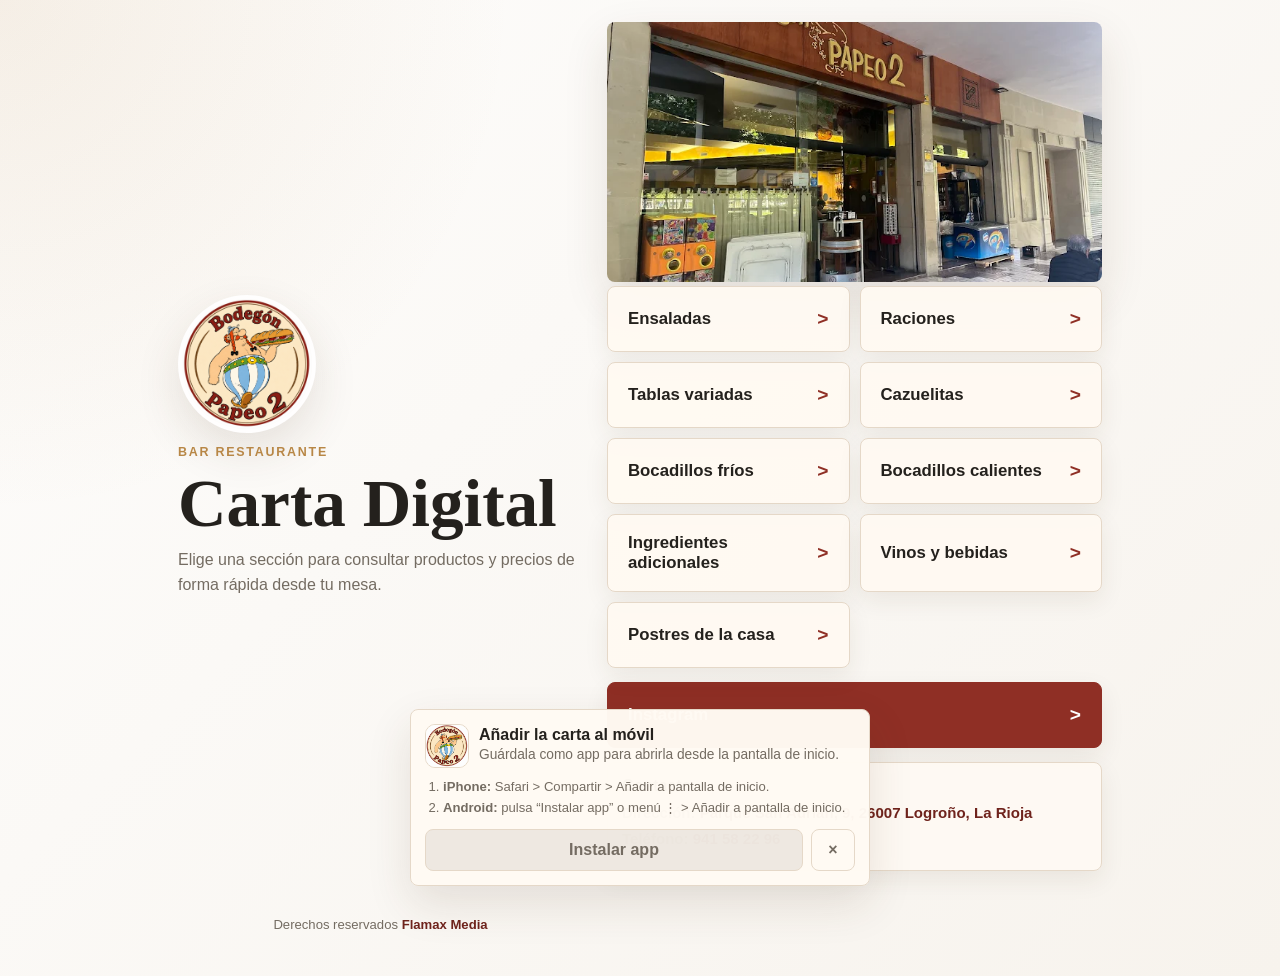
<file: index.html>
<!doctype html>
<html lang="es">
<head>
  <meta charset="utf-8">
  <meta name="viewport" content="width=device-width, initial-scale=1">
  <meta name="theme-color" content="#8f2f25">
  <meta name="apple-mobile-web-app-capable" content="yes">
  <meta name="apple-mobile-web-app-title" content="Papeo">
  <title>Carta Digital</title>
  <link rel="manifest" href="manifest.webmanifest">
  <link rel="apple-touch-icon" href="img/icon-192.png">
  <link rel="stylesheet" href="css/style.css">
</head>
<body>
  <main class="site-shell cover">
    <section class="brand" aria-labelledby="title">
      <img class="brand-logo" src="img/logo.png" alt="Logo del bar">
      <p class="eyebrow">Bar Restaurante</p>
      <h1 id="title">Carta Digital</h1>
      <p class="intro">Elige una sección para consultar productos y precios de forma rápida desde tu mesa.</p>
    </section>

    <section aria-label="Secciones de la carta">
      <img class="home-photo" src="img/local/local-01-bar.webp" alt="Interior del local">
      <nav class="section-grid" aria-label="Menú principal">
        <a class="section-link" href="ensaladas.html">Ensaladas</a>
        <a class="section-link" href="raciones.html">Raciones</a>
        <a class="section-link" href="tablas-variadas.html">Tablas variadas</a>
        <a class="section-link" href="cazuelitas.html">Cazuelitas</a>
        <a class="section-link" href="bocadillos-frios.html">Bocadillos fríos</a>
        <a class="section-link" href="bocadillos-calientes.html">Bocadillos calientes</a>
        <a class="section-link" href="ingredientes-adicionales.html">Ingredientes adicionales</a>
        <a class="section-link" href="vinos-bebidas.html">Vinos y bebidas</a>
        <a class="section-link" href="postres.html">Postres de la casa</a>
      </nav>
      <section class="social-section" aria-label="Redes sociales">
        <a class="section-link social-link" href="https://www.instagram.com/bodegonpapeo2/" target="_blank" rel="noopener">Instagram</a>
      </section>
      <section class="contact-panel" aria-labelledby="contact-title">
        <h2 id="contact-title">Contacto</h2>
        <p><strong>Dirección:</strong> <a href="https://www.google.com/maps/search/?api=1&query=Parque%20San%20Adri%C3%A1n%209%2026007%20Logro%C3%B1o%20La%20Rioja" target="_blank" rel="noopener">Parque San Adrián, 9, 26007 Logroño, La Rioja</a></p>
        <p><strong>Teléfono:</strong> <a href="tel:+34941582296">941 58 22 96</a></p>
      </section>
    </section>
    <footer class="site-footer">
      Derechos reservados <a href="https://flamaxmedia.es/" target="_blank" rel="noopener">Flamax Media</a>
    </footer>
  </main>
  <script src="js/main.js"></script>
</body>
</html>
</file>
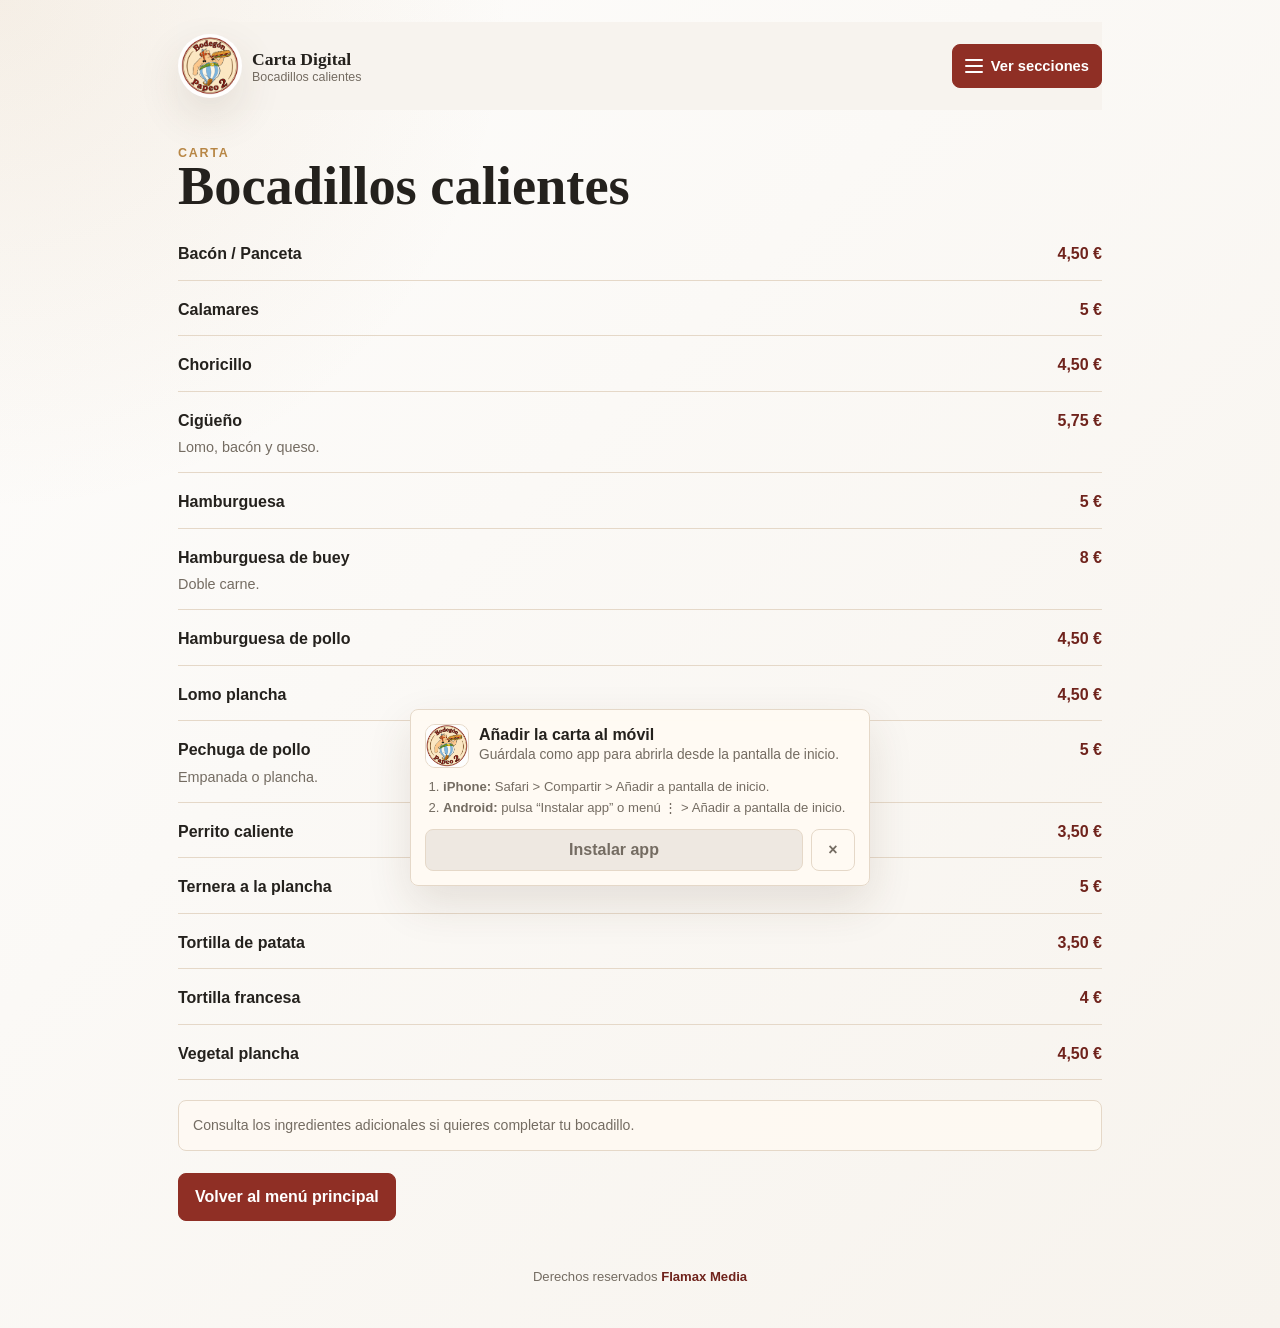
<file: bocadillos-calientes.html>
<!doctype html>
<html lang="es">
<head><meta charset="utf-8"><meta name="viewport" content="width=device-width, initial-scale=1"><meta name="theme-color" content="#8f2f25"><meta name="apple-mobile-web-app-capable" content="yes"><meta name="apple-mobile-web-app-title" content="Papeo"><title>Bocadillos calientes | Carta Digital</title><link rel="manifest" href="manifest.webmanifest"><link rel="apple-touch-icon" href="img/icon-192.png"><link rel="stylesheet" href="css/style.css"></head>
<body>
  <div class="site-shell">
    <header class="page-header"><a class="header-brand" href="index.html"><img class="brand-logo small" src="img/logo.png" alt="Logo del bar"><span class="header-title"><strong>Carta Digital</strong><span>Bocadillos calientes</span></span></a><button class="sections-toggle" type="button" data-sections-toggle aria-expanded="false" aria-controls="sections-nav"><span class="hamburger" aria-hidden="true"><span></span><span></span><span></span></span>Ver secciones</button></header>
    <nav class="section-nav" id="sections-nav" data-sections-nav aria-label="Cambiar sección"><a href="ensaladas.html">Ensaladas</a><a href="raciones.html">Raciones</a><a href="tablas-variadas.html">Tablas variadas</a><a href="cazuelitas.html">Cazuelitas</a><a href="bocadillos-frios.html">Bocadillos fríos</a><a aria-current="page" href="bocadillos-calientes.html">Bocadillos calientes</a><a href="ingredientes-adicionales.html">Ingredientes adicionales</a><a href="vinos-bebidas.html">Vinos y bebidas</a><a href="postres.html">Postres de la casa</a></nav>
    <main class="menu-section">
      <section class="section-heading"><p class="eyebrow">Carta</p><h1>Bocadillos calientes</h1></section>
      <ul class="menu-list">
        <li class="menu-item"><span class="item-name">Bacón / Panceta</span><span class="item-price">4,50 €</span></li>
        <li class="menu-item"><span class="item-name">Calamares</span><span class="item-price">5 €</span></li>
        <li class="menu-item"><span class="item-name">Choricillo</span><span class="item-price">4,50 €</span></li>
        <li class="menu-item"><span class="item-name">Cigüeño</span><span class="item-price">5,75 €</span><p class="item-desc">Lomo, bacón y queso.</p></li>
        <li class="menu-item"><span class="item-name">Hamburguesa</span><span class="item-price">5 €</span></li>
        <li class="menu-item"><span class="item-name">Hamburguesa de buey</span><span class="item-price">8 €</span><p class="item-desc">Doble carne.</p></li>
        <li class="menu-item"><span class="item-name">Hamburguesa de pollo</span><span class="item-price">4,50 €</span></li>
        <li class="menu-item"><span class="item-name">Lomo plancha</span><span class="item-price">4,50 €</span></li>
        <li class="menu-item"><span class="item-name">Pechuga de pollo</span><span class="item-price">5 €</span><p class="item-desc">Empanada o plancha.</p></li>
        <li class="menu-item"><span class="item-name">Perrito caliente</span><span class="item-price">3,50 €</span></li>
        <li class="menu-item"><span class="item-name">Ternera a la plancha</span><span class="item-price">5 €</span></li>
        <li class="menu-item"><span class="item-name">Tortilla de patata</span><span class="item-price">3,50 €</span></li>
        <li class="menu-item"><span class="item-name">Tortilla francesa</span><span class="item-price">4 €</span></li>
        <li class="menu-item"><span class="item-name">Vegetal plancha</span><span class="item-price">4,50 €</span></li>
      </ul>
      <p class="note">Consulta los ingredientes adicionales si quieres completar tu bocadillo.</p>
      <a class="back-link" href="index.html">Volver al menú principal</a>
    </main>
    <footer class="site-footer">
      Derechos reservados <a href="https://flamaxmedia.es/" target="_blank" rel="noopener">Flamax Media</a>
    </footer>
  </div>
  <script src="js/main.js"></script>
</body>
</html>
</file>
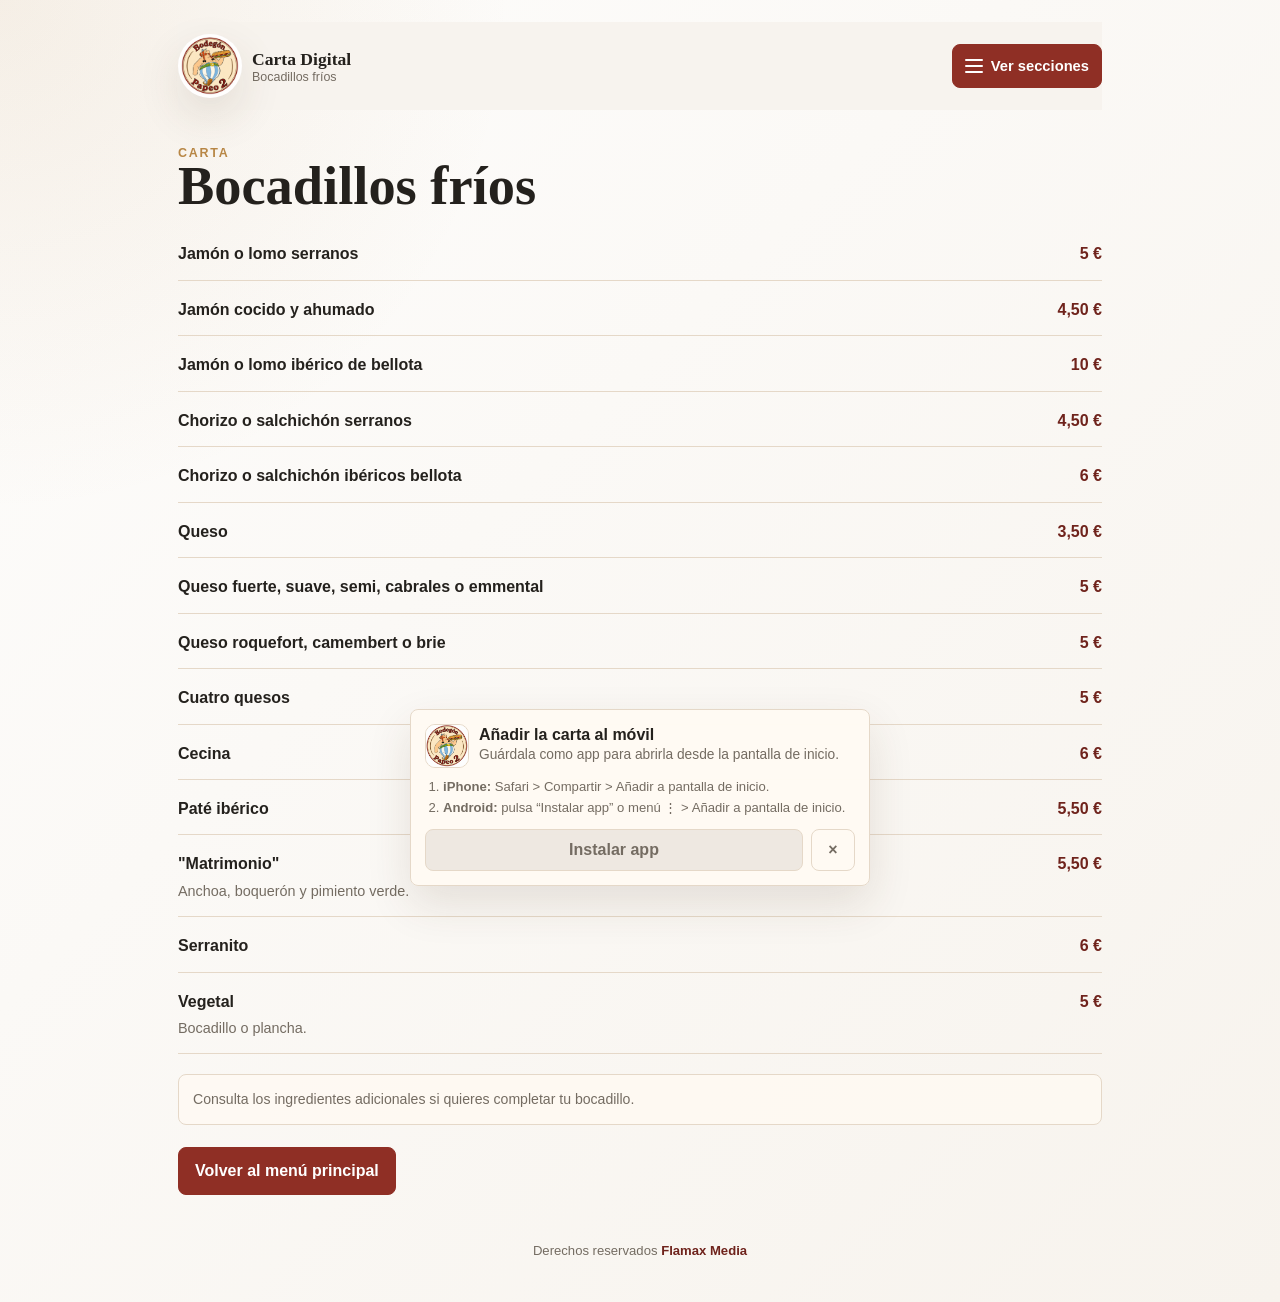
<file: bocadillos-frios.html>
<!doctype html>
<html lang="es">
<head><meta charset="utf-8"><meta name="viewport" content="width=device-width, initial-scale=1"><meta name="theme-color" content="#8f2f25"><meta name="apple-mobile-web-app-capable" content="yes"><meta name="apple-mobile-web-app-title" content="Papeo"><title>Bocadillos fríos | Carta Digital</title><link rel="manifest" href="manifest.webmanifest"><link rel="apple-touch-icon" href="img/icon-192.png"><link rel="stylesheet" href="css/style.css"></head>
<body>
  <div class="site-shell">
    <header class="page-header"><a class="header-brand" href="index.html"><img class="brand-logo small" src="img/logo.png" alt="Logo del bar"><span class="header-title"><strong>Carta Digital</strong><span>Bocadillos fríos</span></span></a><button class="sections-toggle" type="button" data-sections-toggle aria-expanded="false" aria-controls="sections-nav"><span class="hamburger" aria-hidden="true"><span></span><span></span><span></span></span>Ver secciones</button></header>
    <nav class="section-nav" id="sections-nav" data-sections-nav aria-label="Cambiar sección"><a href="ensaladas.html">Ensaladas</a><a href="raciones.html">Raciones</a><a href="tablas-variadas.html">Tablas variadas</a><a href="cazuelitas.html">Cazuelitas</a><a aria-current="page" href="bocadillos-frios.html">Bocadillos fríos</a><a href="bocadillos-calientes.html">Bocadillos calientes</a><a href="ingredientes-adicionales.html">Ingredientes adicionales</a><a href="vinos-bebidas.html">Vinos y bebidas</a><a href="postres.html">Postres de la casa</a></nav>
    <main class="menu-section">
      <section class="section-heading"><p class="eyebrow">Carta</p><h1>Bocadillos fríos</h1></section>
      <ul class="menu-list">
        <li class="menu-item"><span class="item-name">Jamón o lomo serranos</span><span class="item-price">5 €</span></li>
        <li class="menu-item"><span class="item-name">Jamón cocido y ahumado</span><span class="item-price">4,50 €</span></li>
        <li class="menu-item"><span class="item-name">Jamón o lomo ibérico de bellota</span><span class="item-price">10 €</span></li>
        <li class="menu-item"><span class="item-name">Chorizo o salchichón serranos</span><span class="item-price">4,50 €</span></li>
        <li class="menu-item"><span class="item-name">Chorizo o salchichón ibéricos bellota</span><span class="item-price">6 €</span></li>
        <li class="menu-item"><span class="item-name">Queso</span><span class="item-price">3,50 €</span></li>
        <li class="menu-item"><span class="item-name">Queso fuerte, suave, semi, cabrales o emmental</span><span class="item-price">5 €</span></li>
        <li class="menu-item"><span class="item-name">Queso roquefort, camembert o brie</span><span class="item-price">5 €</span></li>
        <li class="menu-item"><span class="item-name">Cuatro quesos</span><span class="item-price">5 €</span></li>
        <li class="menu-item"><span class="item-name">Cecina</span><span class="item-price">6 €</span></li>
        <li class="menu-item"><span class="item-name">Paté ibérico</span><span class="item-price">5,50 €</span></li>
        <li class="menu-item"><span class="item-name">"Matrimonio"</span><span class="item-price">5,50 €</span><p class="item-desc">Anchoa, boquerón y pimiento verde.</p></li>
        <li class="menu-item"><span class="item-name">Serranito</span><span class="item-price">6 €</span></li>
        <li class="menu-item"><span class="item-name">Vegetal</span><span class="item-price">5 €</span><p class="item-desc">Bocadillo o plancha.</p></li>
      </ul>
      <p class="note">Consulta los ingredientes adicionales si quieres completar tu bocadillo.</p>
      <a class="back-link" href="index.html">Volver al menú principal</a>
    </main>
    <footer class="site-footer">
      Derechos reservados <a href="https://flamaxmedia.es/" target="_blank" rel="noopener">Flamax Media</a>
    </footer>
  </div>
  <script src="js/main.js"></script>
</body>
</html>
</file>
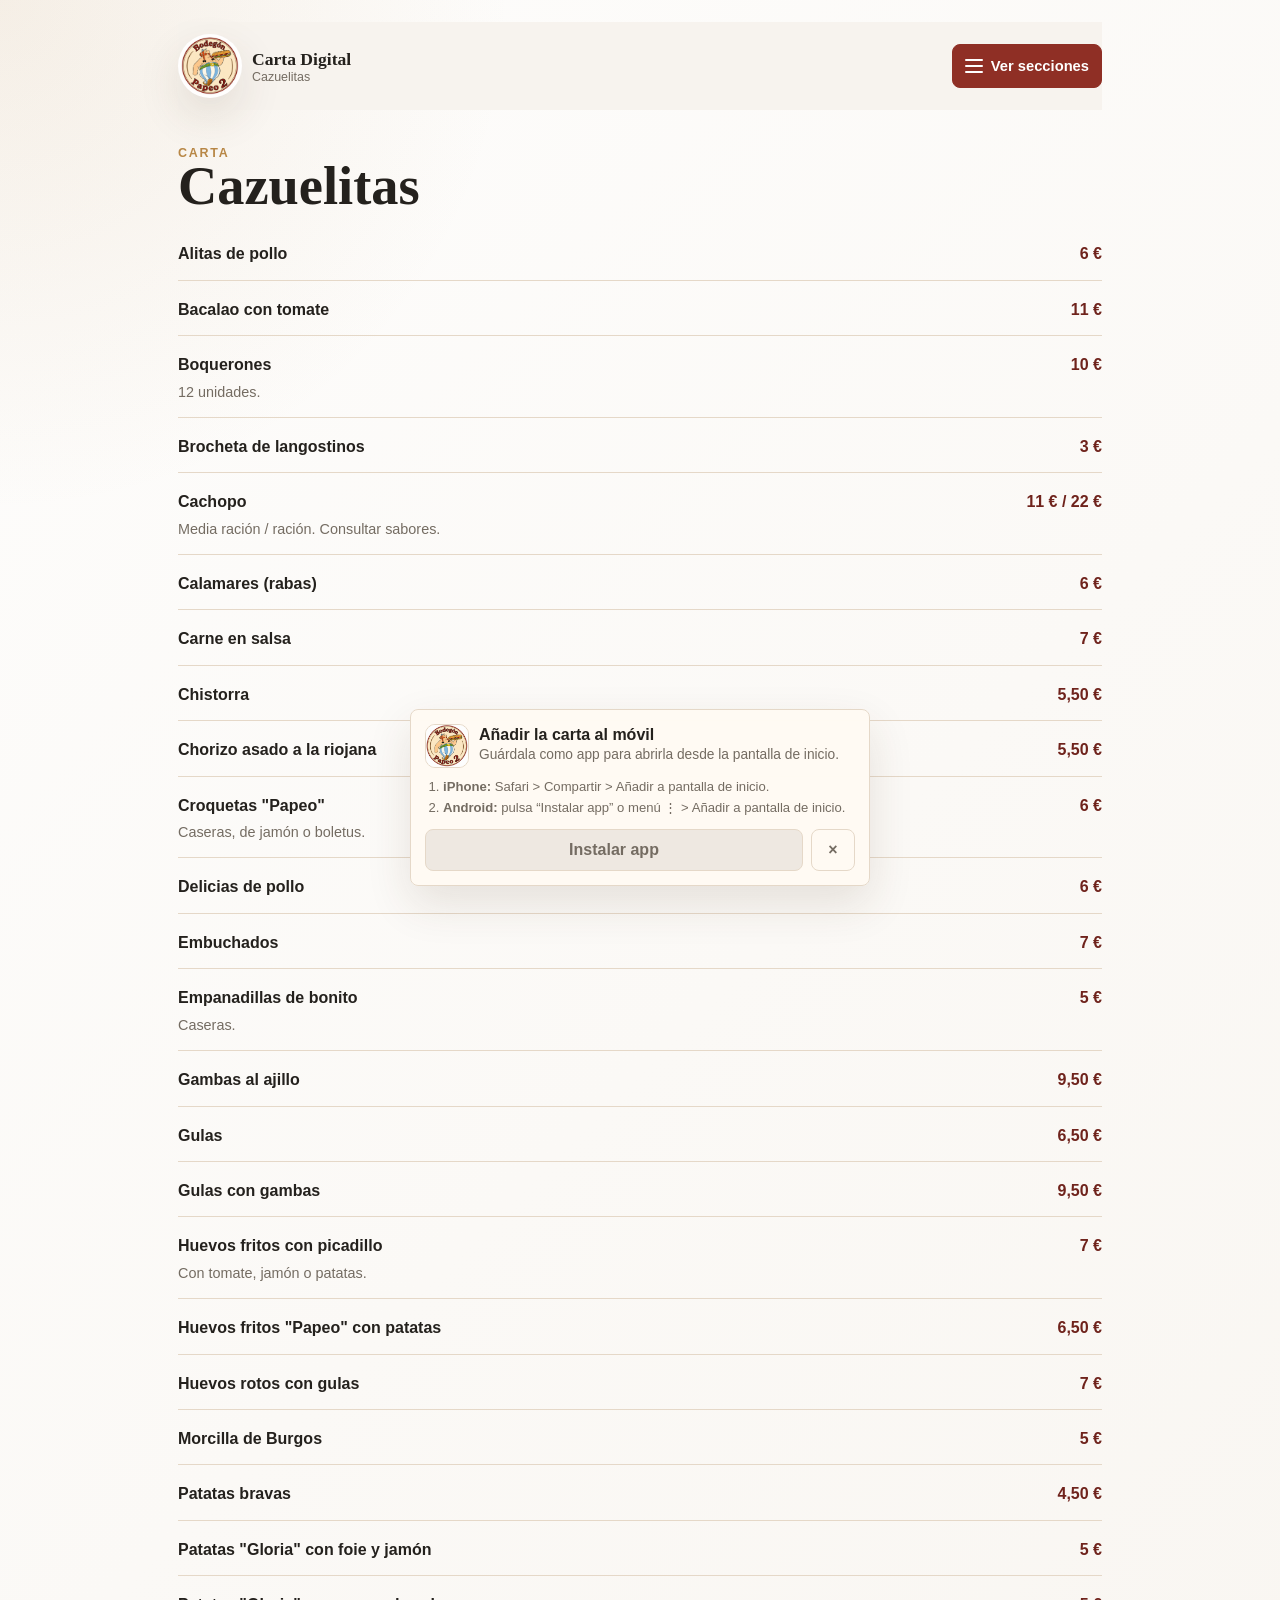
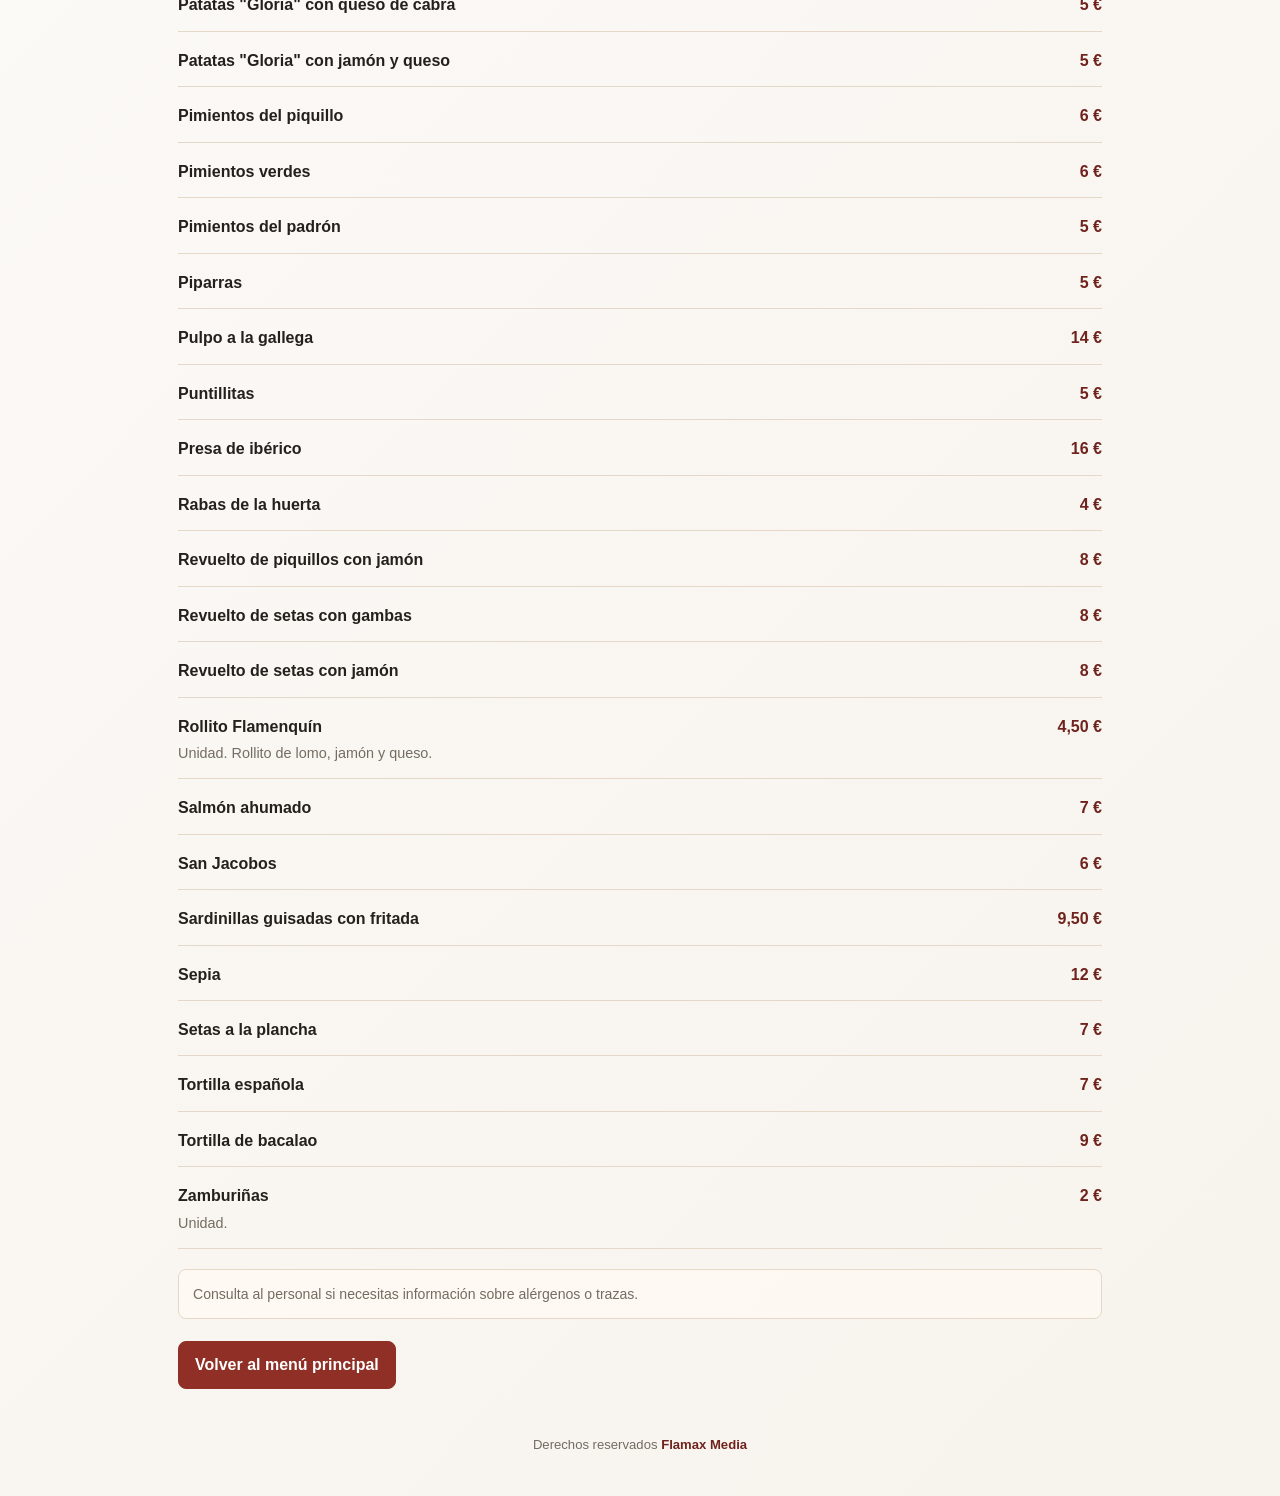
<file: cazuelitas.html>
<!doctype html>
<html lang="es">
<head>
  <meta charset="utf-8">
  <meta name="viewport" content="width=device-width, initial-scale=1">
  <meta name="theme-color" content="#8f2f25">
  <meta name="apple-mobile-web-app-capable" content="yes">
  <meta name="apple-mobile-web-app-title" content="Papeo">
  <title>Cazuelitas | Carta Digital</title>
  <link rel="manifest" href="manifest.webmanifest">
  <link rel="apple-touch-icon" href="img/icon-192.png">
  <link rel="stylesheet" href="css/style.css">
</head>
<body>
  <div class="site-shell">
    <header class="page-header">
      <a class="header-brand" href="index.html"><img class="brand-logo small" src="img/logo.png" alt="Logo del bar"><span class="header-title"><strong>Carta Digital</strong><span>Cazuelitas</span></span></a>
      <button class="sections-toggle" type="button" data-sections-toggle aria-expanded="false" aria-controls="sections-nav"><span class="hamburger" aria-hidden="true"><span></span><span></span><span></span></span>Ver secciones</button>
    </header>
    <nav class="section-nav" id="sections-nav" data-sections-nav aria-label="Cambiar sección">
      <a href="ensaladas.html">Ensaladas</a><a href="raciones.html">Raciones</a><a href="tablas-variadas.html">Tablas variadas</a><a aria-current="page" href="cazuelitas.html">Cazuelitas</a><a href="bocadillos-frios.html">Bocadillos fríos</a><a href="bocadillos-calientes.html">Bocadillos calientes</a><a href="ingredientes-adicionales.html">Ingredientes adicionales</a><a href="vinos-bebidas.html">Vinos y bebidas</a><a href="postres.html">Postres de la casa</a>
    </nav>
    <main class="menu-section">
      <section class="section-heading"><p class="eyebrow">Carta</p><h1>Cazuelitas</h1></section>
      <ul class="menu-list">
        <li class="menu-item"><span class="item-name">Alitas de pollo</span><span class="item-price">6 €</span></li>
        <li class="menu-item"><span class="item-name">Bacalao con tomate</span><span class="item-price">11 €</span></li>
        <li class="menu-item"><span class="item-name">Boquerones</span><span class="item-price">10 €</span><p class="item-desc">12 unidades.</p></li>
        <li class="menu-item"><span class="item-name">Brocheta de langostinos</span><span class="item-price">3 €</span></li>
        <li class="menu-item"><span class="item-name">Cachopo</span><span class="item-price">11 € / 22 €</span><p class="item-desc">Media ración / ración. Consultar sabores.</p></li>
        <li class="menu-item"><span class="item-name">Calamares (rabas)</span><span class="item-price">6 €</span></li>
        <li class="menu-item"><span class="item-name">Carne en salsa</span><span class="item-price">7 €</span></li>
        <li class="menu-item"><span class="item-name">Chistorra</span><span class="item-price">5,50 €</span></li>
        <li class="menu-item"><span class="item-name">Chorizo asado a la riojana</span><span class="item-price">5,50 €</span></li>
        <li class="menu-item"><span class="item-name">Croquetas "Papeo"</span><span class="item-price">6 €</span><p class="item-desc">Caseras, de jamón o boletus.</p></li>
        <li class="menu-item"><span class="item-name">Delicias de pollo</span><span class="item-price">6 €</span></li>
        <li class="menu-item"><span class="item-name">Embuchados</span><span class="item-price">7 €</span></li>
        <li class="menu-item"><span class="item-name">Empanadillas de bonito</span><span class="item-price">5 €</span><p class="item-desc">Caseras.</p></li>
        <li class="menu-item"><span class="item-name">Gambas al ajillo</span><span class="item-price">9,50 €</span></li>
        <li class="menu-item"><span class="item-name">Gulas</span><span class="item-price">6,50 €</span></li>
        <li class="menu-item"><span class="item-name">Gulas con gambas</span><span class="item-price">9,50 €</span></li>
        <li class="menu-item"><span class="item-name">Huevos fritos con picadillo</span><span class="item-price">7 €</span><p class="item-desc">Con tomate, jamón o patatas.</p></li>
        <li class="menu-item"><span class="item-name">Huevos fritos "Papeo" con patatas</span><span class="item-price">6,50 €</span></li>
        <li class="menu-item"><span class="item-name">Huevos rotos con gulas</span><span class="item-price">7 €</span></li>
        <li class="menu-item"><span class="item-name">Morcilla de Burgos</span><span class="item-price">5 €</span></li>
        <li class="menu-item"><span class="item-name">Patatas bravas</span><span class="item-price">4,50 €</span></li>
        <li class="menu-item"><span class="item-name">Patatas "Gloria" con foie y jamón</span><span class="item-price">5 €</span></li>
        <li class="menu-item"><span class="item-name">Patatas "Gloria" con queso de cabra</span><span class="item-price">5 €</span></li>
        <li class="menu-item"><span class="item-name">Patatas "Gloria" con jamón y queso</span><span class="item-price">5 €</span></li>
        <li class="menu-item"><span class="item-name">Pimientos del piquillo</span><span class="item-price">6 €</span></li>
        <li class="menu-item"><span class="item-name">Pimientos verdes</span><span class="item-price">6 €</span></li>
        <li class="menu-item"><span class="item-name">Pimientos del padrón</span><span class="item-price">5 €</span></li>
        <li class="menu-item"><span class="item-name">Piparras</span><span class="item-price">5 €</span></li>
        <li class="menu-item"><span class="item-name">Pulpo a la gallega</span><span class="item-price">14 €</span></li>
        <li class="menu-item"><span class="item-name">Puntillitas</span><span class="item-price">5 €</span></li>
        <li class="menu-item"><span class="item-name">Presa de ibérico</span><span class="item-price">16 €</span></li>
        <li class="menu-item"><span class="item-name">Rabas de la huerta</span><span class="item-price">4 €</span></li>
        <li class="menu-item"><span class="item-name">Revuelto de piquillos con jamón</span><span class="item-price">8 €</span></li>
        <li class="menu-item"><span class="item-name">Revuelto de setas con gambas</span><span class="item-price">8 €</span></li>
        <li class="menu-item"><span class="item-name">Revuelto de setas con jamón</span><span class="item-price">8 €</span></li>
        <li class="menu-item"><span class="item-name">Rollito Flamenquín</span><span class="item-price">4,50 €</span><p class="item-desc">Unidad. Rollito de lomo, jamón y queso.</p></li>
        <li class="menu-item"><span class="item-name">Salmón ahumado</span><span class="item-price">7 €</span></li>
        <li class="menu-item"><span class="item-name">San Jacobos</span><span class="item-price">6 €</span></li>
        <li class="menu-item"><span class="item-name">Sardinillas guisadas con fritada</span><span class="item-price">9,50 €</span></li>
        <li class="menu-item"><span class="item-name">Sepia</span><span class="item-price">12 €</span></li>
        <li class="menu-item"><span class="item-name">Setas a la plancha</span><span class="item-price">7 €</span></li>
        <li class="menu-item"><span class="item-name">Tortilla española</span><span class="item-price">7 €</span></li>
        <li class="menu-item"><span class="item-name">Tortilla de bacalao</span><span class="item-price">9 €</span></li>
        <li class="menu-item"><span class="item-name">Zamburiñas</span><span class="item-price">2 €</span><p class="item-desc">Unidad.</p></li>
      </ul>
      <p class="note">Consulta al personal si necesitas información sobre alérgenos o trazas.</p>
      <a class="back-link" href="index.html">Volver al menú principal</a>
    </main>
    <footer class="site-footer">
      Derechos reservados <a href="https://flamaxmedia.es/" target="_blank" rel="noopener">Flamax Media</a>
    </footer>
  </div>
  <script src="js/main.js"></script>
</body>
</html>
</file>
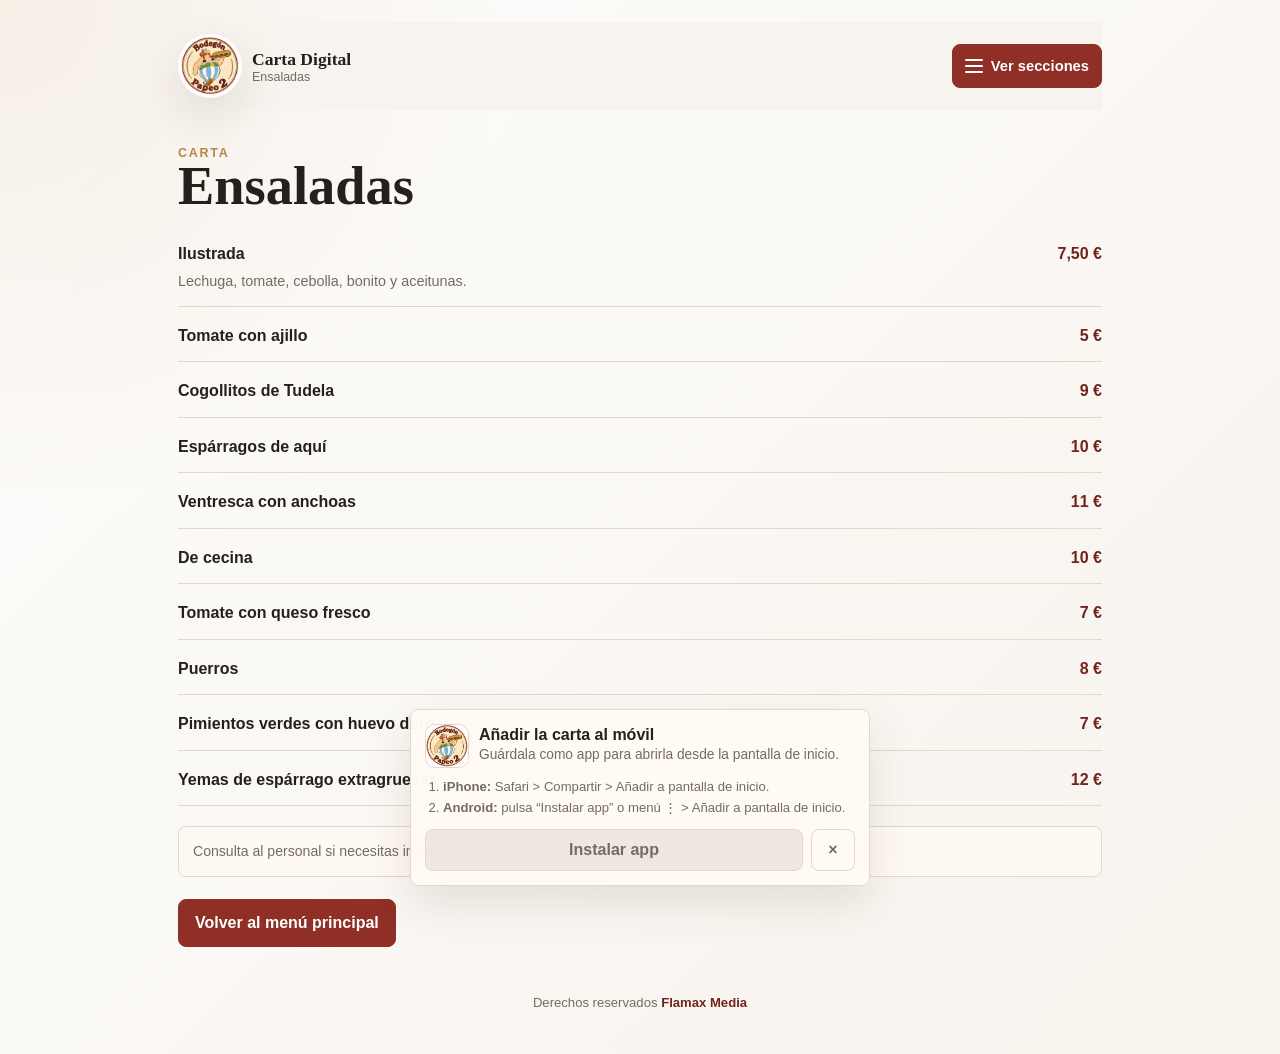
<file: ensaladas.html>
<!doctype html>
<html lang="es">
<head>
  <meta charset="utf-8">
  <meta name="viewport" content="width=device-width, initial-scale=1">
  <meta name="theme-color" content="#8f2f25">
  <meta name="apple-mobile-web-app-capable" content="yes">
  <meta name="apple-mobile-web-app-title" content="Papeo">
  <title>Ensaladas | Carta Digital</title>
  <link rel="manifest" href="manifest.webmanifest">
  <link rel="apple-touch-icon" href="img/icon-192.png">
  <link rel="stylesheet" href="css/style.css">
</head>
<body>
  <div class="site-shell">
    <header class="page-header">
      <a class="header-brand" href="index.html">
        <img class="brand-logo small" src="img/logo.png" alt="Logo del bar">
        <span class="header-title"><strong>Carta Digital</strong><span>Ensaladas</span></span>
      </a>
      <button class="sections-toggle" type="button" data-sections-toggle aria-expanded="false" aria-controls="sections-nav">
        <span class="hamburger" aria-hidden="true"><span></span><span></span><span></span></span>
        Ver secciones
      </button>
    </header>
    <nav class="section-nav" id="sections-nav" data-sections-nav aria-label="Cambiar sección">
      <a aria-current="page" href="ensaladas.html">Ensaladas</a>
      <a href="raciones.html">Raciones</a>
      <a href="tablas-variadas.html">Tablas variadas</a>
      <a href="cazuelitas.html">Cazuelitas</a>
      <a href="bocadillos-frios.html">Bocadillos fríos</a>
      <a href="bocadillos-calientes.html">Bocadillos calientes</a>
      <a href="ingredientes-adicionales.html">Ingredientes adicionales</a>
      <a href="vinos-bebidas.html">Vinos y bebidas</a>
      <a href="postres.html">Postres de la casa</a>
    </nav>
    <main class="menu-section">
      <section class="section-heading">
        <p class="eyebrow">Carta</p>
        <h1>Ensaladas</h1>
      </section>
      <ul class="menu-list">
        <li class="menu-item"><span class="item-name">Ilustrada</span><span class="item-price">7,50 €</span><p class="item-desc">Lechuga, tomate, cebolla, bonito y aceitunas.</p></li>
        <li class="menu-item"><span class="item-name">Tomate con ajillo</span><span class="item-price">5 €</span></li>
        <li class="menu-item"><span class="item-name">Cogollitos de Tudela</span><span class="item-price">9 €</span></li>
        <li class="menu-item"><span class="item-name">Espárragos de aquí</span><span class="item-price">10 €</span></li>
        <li class="menu-item"><span class="item-name">Ventresca con anchoas</span><span class="item-price">11 €</span></li>
        <li class="menu-item"><span class="item-name">De cecina</span><span class="item-price">10 €</span></li>
        <li class="menu-item"><span class="item-name">Tomate con queso fresco</span><span class="item-price">7 €</span></li>
        <li class="menu-item"><span class="item-name">Puerros</span><span class="item-price">8 €</span></li>
        <li class="menu-item"><span class="item-name">Pimientos verdes con huevo duro</span><span class="item-price">7 €</span></li>
        <li class="menu-item"><span class="item-name">Yemas de espárrago extragruesas</span><span class="item-price">12 €</span></li>
      </ul>
      <p class="note">Consulta al personal si necesitas información sobre alérgenos o trazas.</p>
      <a class="back-link" href="index.html">Volver al menú principal</a>
    </main>
    <footer class="site-footer">
      Derechos reservados <a href="https://flamaxmedia.es/" target="_blank" rel="noopener">Flamax Media</a>
    </footer>
  </div>
  <script src="js/main.js"></script>
</body>
</html>
</file>
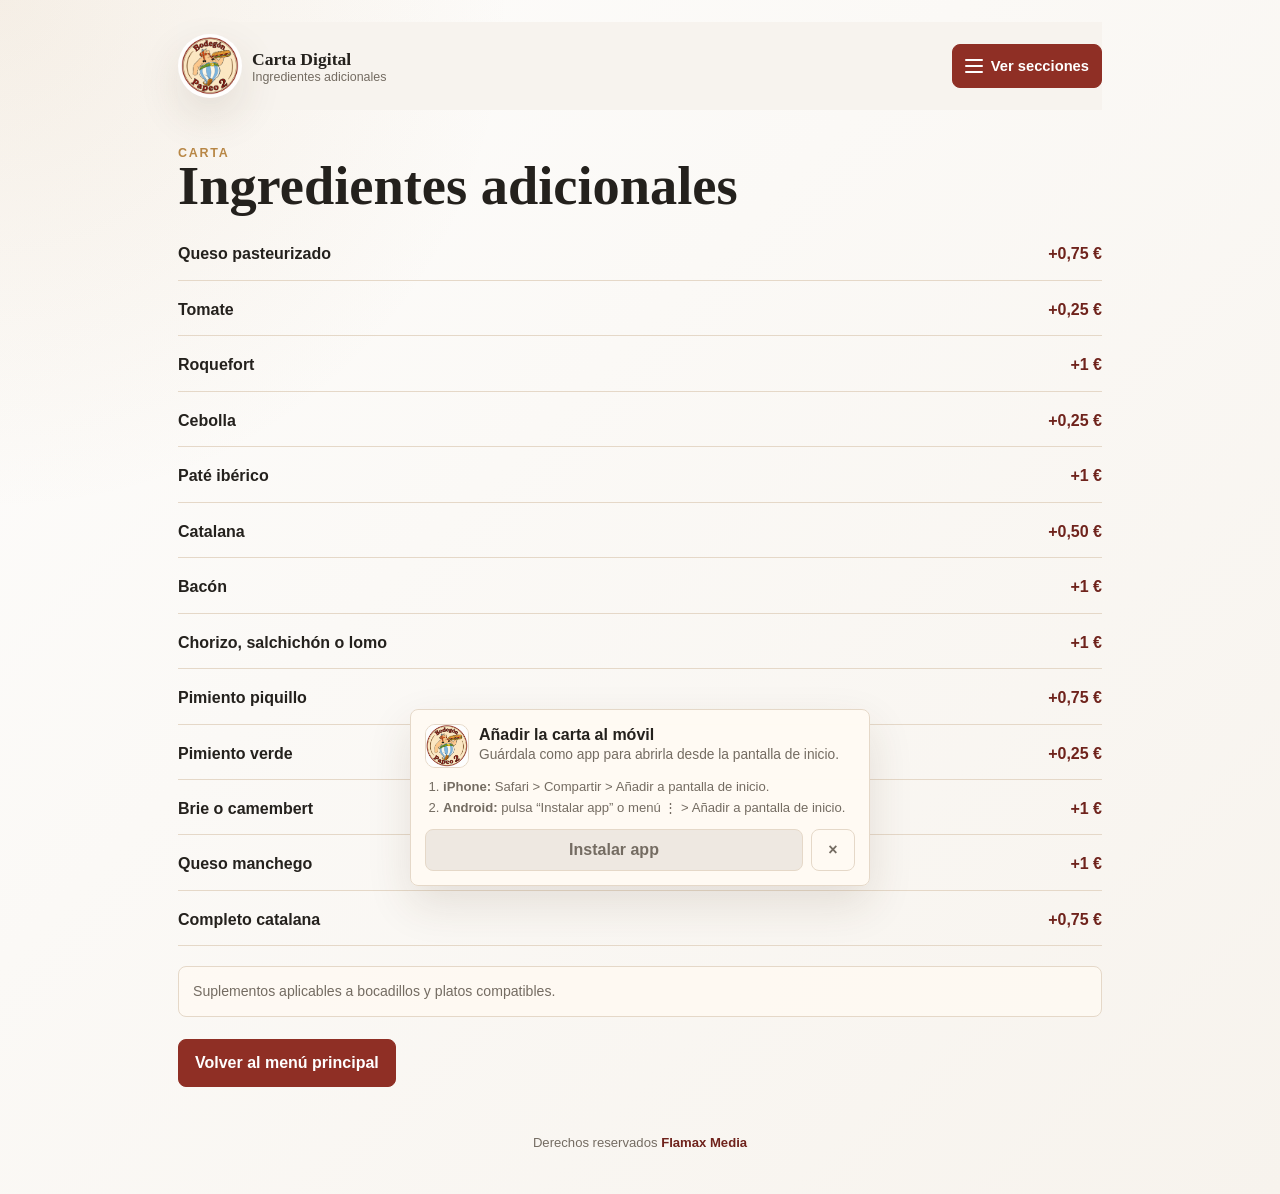
<file: ingredientes-adicionales.html>
<!doctype html>
<html lang="es">
<head><meta charset="utf-8"><meta name="viewport" content="width=device-width, initial-scale=1"><meta name="theme-color" content="#8f2f25"><meta name="apple-mobile-web-app-capable" content="yes"><meta name="apple-mobile-web-app-title" content="Papeo"><title>Ingredientes adicionales | Carta Digital</title><link rel="manifest" href="manifest.webmanifest"><link rel="apple-touch-icon" href="img/icon-192.png"><link rel="stylesheet" href="css/style.css"></head>
<body>
  <div class="site-shell">
    <header class="page-header"><a class="header-brand" href="index.html"><img class="brand-logo small" src="img/logo.png" alt="Logo del bar"><span class="header-title"><strong>Carta Digital</strong><span>Ingredientes adicionales</span></span></a><button class="sections-toggle" type="button" data-sections-toggle aria-expanded="false" aria-controls="sections-nav"><span class="hamburger" aria-hidden="true"><span></span><span></span><span></span></span>Ver secciones</button></header>
    <nav class="section-nav" id="sections-nav" data-sections-nav aria-label="Cambiar sección"><a href="ensaladas.html">Ensaladas</a><a href="raciones.html">Raciones</a><a href="tablas-variadas.html">Tablas variadas</a><a href="cazuelitas.html">Cazuelitas</a><a href="bocadillos-frios.html">Bocadillos fríos</a><a href="bocadillos-calientes.html">Bocadillos calientes</a><a aria-current="page" href="ingredientes-adicionales.html">Ingredientes adicionales</a><a href="vinos-bebidas.html">Vinos y bebidas</a><a href="postres.html">Postres de la casa</a></nav>
    <main class="menu-section">
      <section class="section-heading"><p class="eyebrow">Carta</p><h1>Ingredientes adicionales</h1></section>
      <ul class="menu-list">
        <li class="menu-item"><span class="item-name">Queso pasteurizado</span><span class="item-price">+0,75 €</span></li>
        <li class="menu-item"><span class="item-name">Tomate</span><span class="item-price">+0,25 €</span></li>
        <li class="menu-item"><span class="item-name">Roquefort</span><span class="item-price">+1 €</span></li>
        <li class="menu-item"><span class="item-name">Cebolla</span><span class="item-price">+0,25 €</span></li>
        <li class="menu-item"><span class="item-name">Paté ibérico</span><span class="item-price">+1 €</span></li>
        <li class="menu-item"><span class="item-name">Catalana</span><span class="item-price">+0,50 €</span></li>
        <li class="menu-item"><span class="item-name">Bacón</span><span class="item-price">+1 €</span></li>
        <li class="menu-item"><span class="item-name">Chorizo, salchichón o lomo</span><span class="item-price">+1 €</span></li>
        <li class="menu-item"><span class="item-name">Pimiento piquillo</span><span class="item-price">+0,75 €</span></li>
        <li class="menu-item"><span class="item-name">Pimiento verde</span><span class="item-price">+0,25 €</span></li>
        <li class="menu-item"><span class="item-name">Brie o camembert</span><span class="item-price">+1 €</span></li>
        <li class="menu-item"><span class="item-name">Queso manchego</span><span class="item-price">+1 €</span></li>
        <li class="menu-item"><span class="item-name">Completo catalana</span><span class="item-price">+0,75 €</span></li>
      </ul>
      <p class="note">Suplementos aplicables a bocadillos y platos compatibles.</p>
      <a class="back-link" href="index.html">Volver al menú principal</a>
    </main>
    <footer class="site-footer">
      Derechos reservados <a href="https://flamaxmedia.es/" target="_blank" rel="noopener">Flamax Media</a>
    </footer>
  </div>
  <script src="js/main.js"></script>
</body>
</html>
</file>
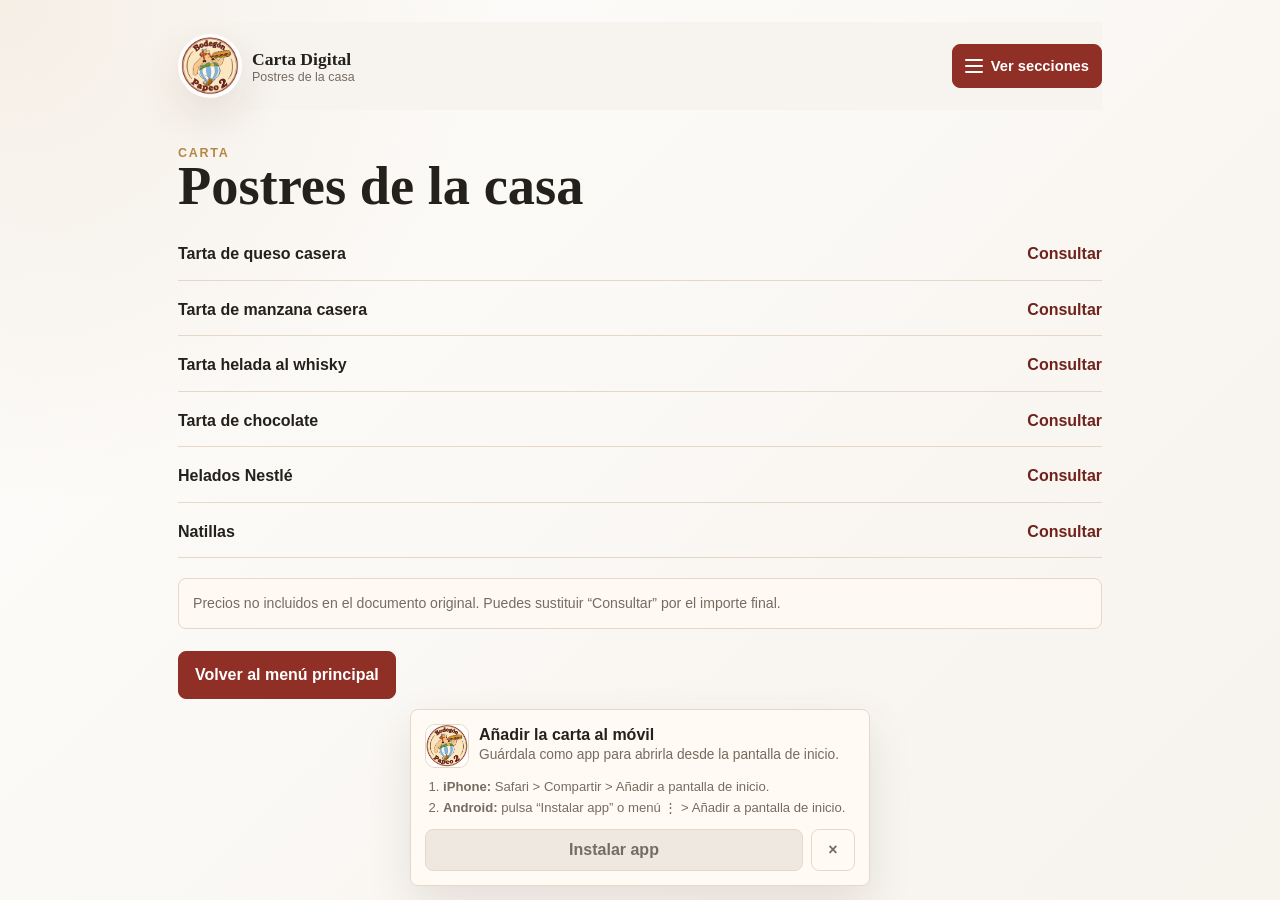
<file: postres.html>
<!doctype html>
<html lang="es">
<head><meta charset="utf-8"><meta name="viewport" content="width=device-width, initial-scale=1"><meta name="theme-color" content="#8f2f25"><meta name="apple-mobile-web-app-capable" content="yes"><meta name="apple-mobile-web-app-title" content="Papeo"><title>Postres de la casa | Carta Digital</title><link rel="manifest" href="manifest.webmanifest"><link rel="apple-touch-icon" href="img/icon-192.png"><link rel="stylesheet" href="css/style.css"></head>
<body>
  <div class="site-shell">
    <header class="page-header"><a class="header-brand" href="index.html"><img class="brand-logo small" src="img/logo.png" alt="Logo del bar"><span class="header-title"><strong>Carta Digital</strong><span>Postres de la casa</span></span></a><button class="sections-toggle" type="button" data-sections-toggle aria-expanded="false" aria-controls="sections-nav"><span class="hamburger" aria-hidden="true"><span></span><span></span><span></span></span>Ver secciones</button></header>
    <nav class="section-nav" id="sections-nav" data-sections-nav aria-label="Cambiar sección"><a href="ensaladas.html">Ensaladas</a><a href="raciones.html">Raciones</a><a href="tablas-variadas.html">Tablas variadas</a><a href="cazuelitas.html">Cazuelitas</a><a href="bocadillos-frios.html">Bocadillos fríos</a><a href="bocadillos-calientes.html">Bocadillos calientes</a><a href="ingredientes-adicionales.html">Ingredientes adicionales</a><a href="vinos-bebidas.html">Vinos y bebidas</a><a aria-current="page" href="postres.html">Postres de la casa</a></nav>
    <main class="menu-section">
      <section class="section-heading"><p class="eyebrow">Carta</p><h1>Postres de la casa</h1></section>
      <ul class="menu-list">
        <li class="menu-item"><span class="item-name">Tarta de queso casera</span><span class="item-price">Consultar</span></li>
        <li class="menu-item"><span class="item-name">Tarta de manzana casera</span><span class="item-price">Consultar</span></li>
        <li class="menu-item"><span class="item-name">Tarta helada al whisky</span><span class="item-price">Consultar</span></li>
        <li class="menu-item"><span class="item-name">Tarta de chocolate</span><span class="item-price">Consultar</span></li>
        <li class="menu-item"><span class="item-name">Helados Nestlé</span><span class="item-price">Consultar</span></li>
        <li class="menu-item"><span class="item-name">Natillas</span><span class="item-price">Consultar</span></li>
      </ul>
      <p class="note">Precios no incluidos en el documento original. Puedes sustituir “Consultar” por el importe final.</p>
      <a class="back-link" href="index.html">Volver al menú principal</a>
    </main>
    <footer class="site-footer">
      Derechos reservados <a href="https://flamaxmedia.es/" target="_blank" rel="noopener">Flamax Media</a>
    </footer>
  </div>
  <script src="js/main.js"></script>
</body>
</html>
</file>
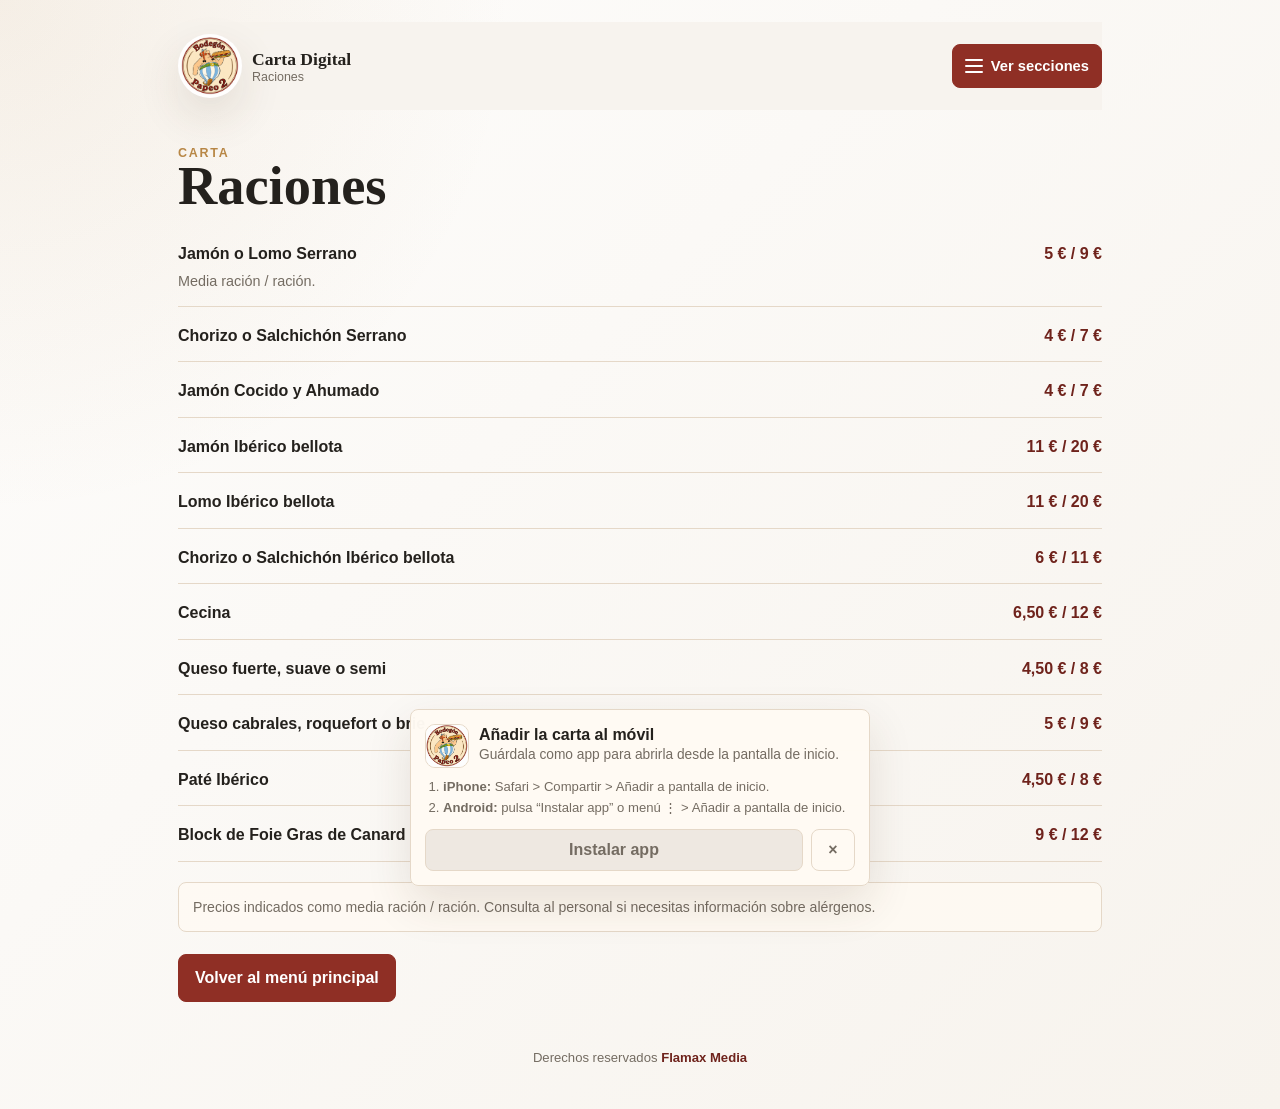
<file: raciones.html>
<!doctype html>
<html lang="es">
<head>
  <meta charset="utf-8">
  <meta name="viewport" content="width=device-width, initial-scale=1">
  <meta name="theme-color" content="#8f2f25">
  <meta name="apple-mobile-web-app-capable" content="yes">
  <meta name="apple-mobile-web-app-title" content="Papeo">
  <title>Raciones | Carta Digital</title>
  <link rel="manifest" href="manifest.webmanifest">
  <link rel="apple-touch-icon" href="img/icon-192.png">
  <link rel="stylesheet" href="css/style.css">
</head>
<body>
  <div class="site-shell">
    <header class="page-header">
      <a class="header-brand" href="index.html"><img class="brand-logo small" src="img/logo.png" alt="Logo del bar"><span class="header-title"><strong>Carta Digital</strong><span>Raciones</span></span></a>
      <button class="sections-toggle" type="button" data-sections-toggle aria-expanded="false" aria-controls="sections-nav"><span class="hamburger" aria-hidden="true"><span></span><span></span><span></span></span>Ver secciones</button>
    </header>
    <nav class="section-nav" id="sections-nav" data-sections-nav aria-label="Cambiar sección">
      <a href="ensaladas.html">Ensaladas</a><a aria-current="page" href="raciones.html">Raciones</a><a href="tablas-variadas.html">Tablas variadas</a><a href="cazuelitas.html">Cazuelitas</a><a href="bocadillos-frios.html">Bocadillos fríos</a><a href="bocadillos-calientes.html">Bocadillos calientes</a><a href="ingredientes-adicionales.html">Ingredientes adicionales</a><a href="vinos-bebidas.html">Vinos y bebidas</a><a href="postres.html">Postres de la casa</a>
    </nav>
    <main class="menu-section">
      <section class="section-heading"><p class="eyebrow">Carta</p><h1>Raciones</h1></section>
      <ul class="menu-list">
        <li class="menu-item"><span class="item-name">Jamón o Lomo Serrano</span><span class="item-price">5 € / 9 €</span><p class="item-desc">Media ración / ración.</p></li>
        <li class="menu-item"><span class="item-name">Chorizo o Salchichón Serrano</span><span class="item-price">4 € / 7 €</span></li>
        <li class="menu-item"><span class="item-name">Jamón Cocido y Ahumado</span><span class="item-price">4 € / 7 €</span></li>
        <li class="menu-item"><span class="item-name">Jamón Ibérico bellota</span><span class="item-price">11 € / 20 €</span></li>
        <li class="menu-item"><span class="item-name">Lomo Ibérico bellota</span><span class="item-price">11 € / 20 €</span></li>
        <li class="menu-item"><span class="item-name">Chorizo o Salchichón Ibérico bellota</span><span class="item-price">6 € / 11 €</span></li>
        <li class="menu-item"><span class="item-name">Cecina</span><span class="item-price">6,50 € / 12 €</span></li>
        <li class="menu-item"><span class="item-name">Queso fuerte, suave o semi</span><span class="item-price">4,50 € / 8 €</span></li>
        <li class="menu-item"><span class="item-name">Queso cabrales, roquefort o brie</span><span class="item-price">5 € / 9 €</span></li>
        <li class="menu-item"><span class="item-name">Paté Ibérico</span><span class="item-price">4,50 € / 8 €</span></li>
        <li class="menu-item"><span class="item-name">Block de Foie Gras de Canard</span><span class="item-price">9 € / 12 €</span></li>
      </ul>
      <p class="note">Precios indicados como media ración / ración. Consulta al personal si necesitas información sobre alérgenos.</p>
      <a class="back-link" href="index.html">Volver al menú principal</a>
    </main>
    <footer class="site-footer">
      Derechos reservados <a href="https://flamaxmedia.es/" target="_blank" rel="noopener">Flamax Media</a>
    </footer>
  </div>
  <script src="js/main.js"></script>
</body>
</html>
</file>
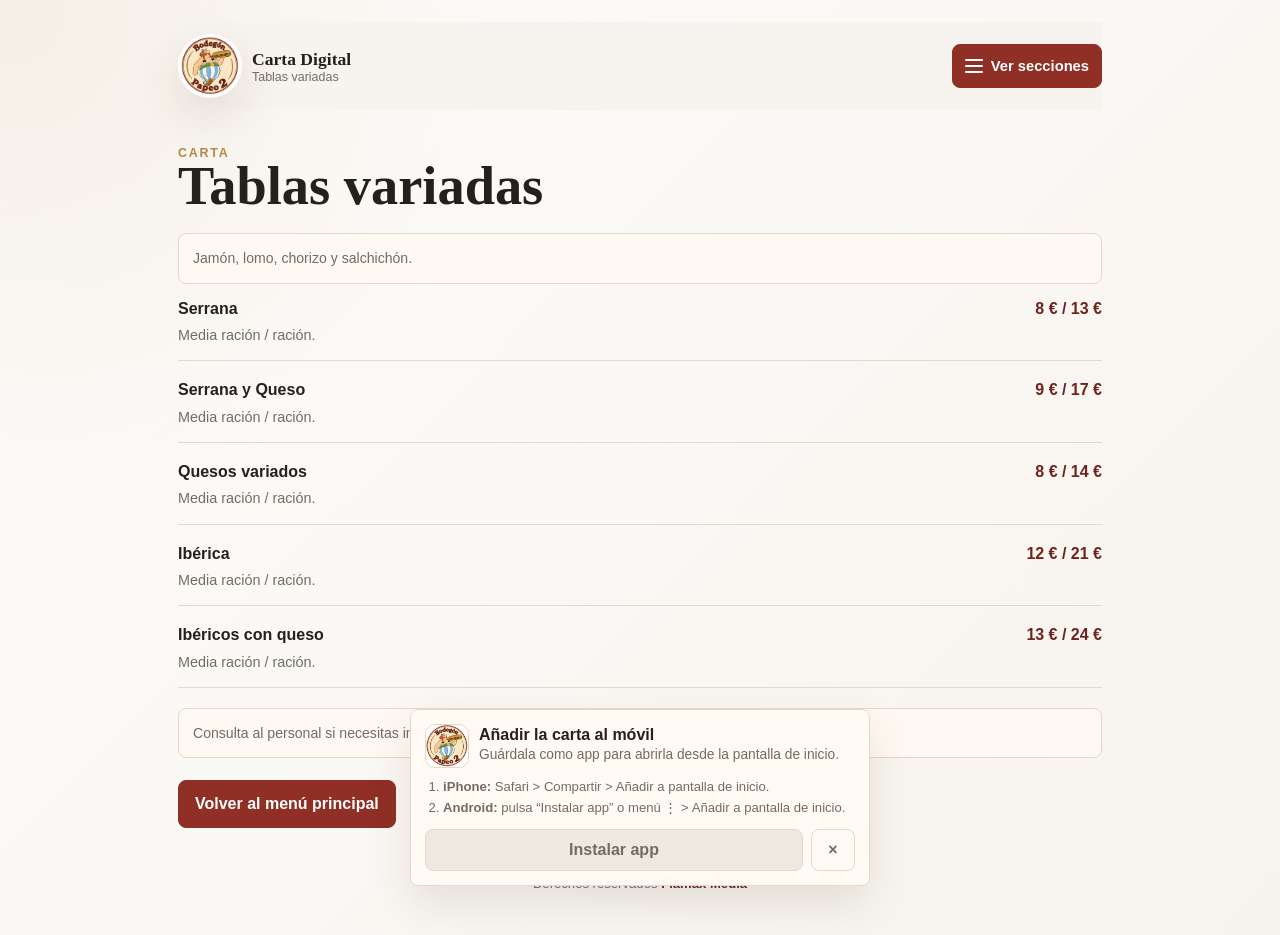
<file: tablas-variadas.html>
<!doctype html>
<html lang="es">
<head>
  <meta charset="utf-8">
  <meta name="viewport" content="width=device-width, initial-scale=1">
  <meta name="theme-color" content="#8f2f25">
  <meta name="apple-mobile-web-app-capable" content="yes">
  <meta name="apple-mobile-web-app-title" content="Papeo">
  <title>Tablas variadas | Carta Digital</title>
  <link rel="manifest" href="manifest.webmanifest">
  <link rel="apple-touch-icon" href="img/icon-192.png">
  <link rel="stylesheet" href="css/style.css">
</head>
<body>
  <div class="site-shell">
    <header class="page-header">
      <a class="header-brand" href="index.html"><img class="brand-logo small" src="img/logo.png" alt="Logo del bar"><span class="header-title"><strong>Carta Digital</strong><span>Tablas variadas</span></span></a>
      <button class="sections-toggle" type="button" data-sections-toggle aria-expanded="false" aria-controls="sections-nav"><span class="hamburger" aria-hidden="true"><span></span><span></span><span></span></span>Ver secciones</button>
    </header>
    <nav class="section-nav" id="sections-nav" data-sections-nav aria-label="Cambiar sección">
      <a href="ensaladas.html">Ensaladas</a><a href="raciones.html">Raciones</a><a aria-current="page" href="tablas-variadas.html">Tablas variadas</a><a href="cazuelitas.html">Cazuelitas</a><a href="bocadillos-frios.html">Bocadillos fríos</a><a href="bocadillos-calientes.html">Bocadillos calientes</a><a href="ingredientes-adicionales.html">Ingredientes adicionales</a><a href="vinos-bebidas.html">Vinos y bebidas</a><a href="postres.html">Postres de la casa</a>
    </nav>
    <main class="menu-section">
      <section class="section-heading"><p class="eyebrow">Carta</p><h1>Tablas variadas</h1></section>
      <p class="note">Jamón, lomo, chorizo y salchichón.</p>
      <ul class="menu-list">
        <li class="menu-item"><span class="item-name">Serrana</span><span class="item-price">8 € / 13 €</span><p class="item-desc">Media ración / ración.</p></li>
        <li class="menu-item"><span class="item-name">Serrana y Queso</span><span class="item-price">9 € / 17 €</span><p class="item-desc">Media ración / ración.</p></li>
        <li class="menu-item"><span class="item-name">Quesos variados</span><span class="item-price">8 € / 14 €</span><p class="item-desc">Media ración / ración.</p></li>
        <li class="menu-item"><span class="item-name">Ibérica</span><span class="item-price">12 € / 21 €</span><p class="item-desc">Media ración / ración.</p></li>
        <li class="menu-item"><span class="item-name">Ibéricos con queso</span><span class="item-price">13 € / 24 €</span><p class="item-desc">Media ración / ración.</p></li>
      </ul>
      <p class="note">Consulta al personal si necesitas información sobre alérgenos o trazas.</p>
      <a class="back-link" href="index.html">Volver al menú principal</a>
    </main>
    <footer class="site-footer">
      Derechos reservados <a href="https://flamaxmedia.es/" target="_blank" rel="noopener">Flamax Media</a>
    </footer>
  </div>
  <script src="js/main.js"></script>
</body>
</html>
</file>
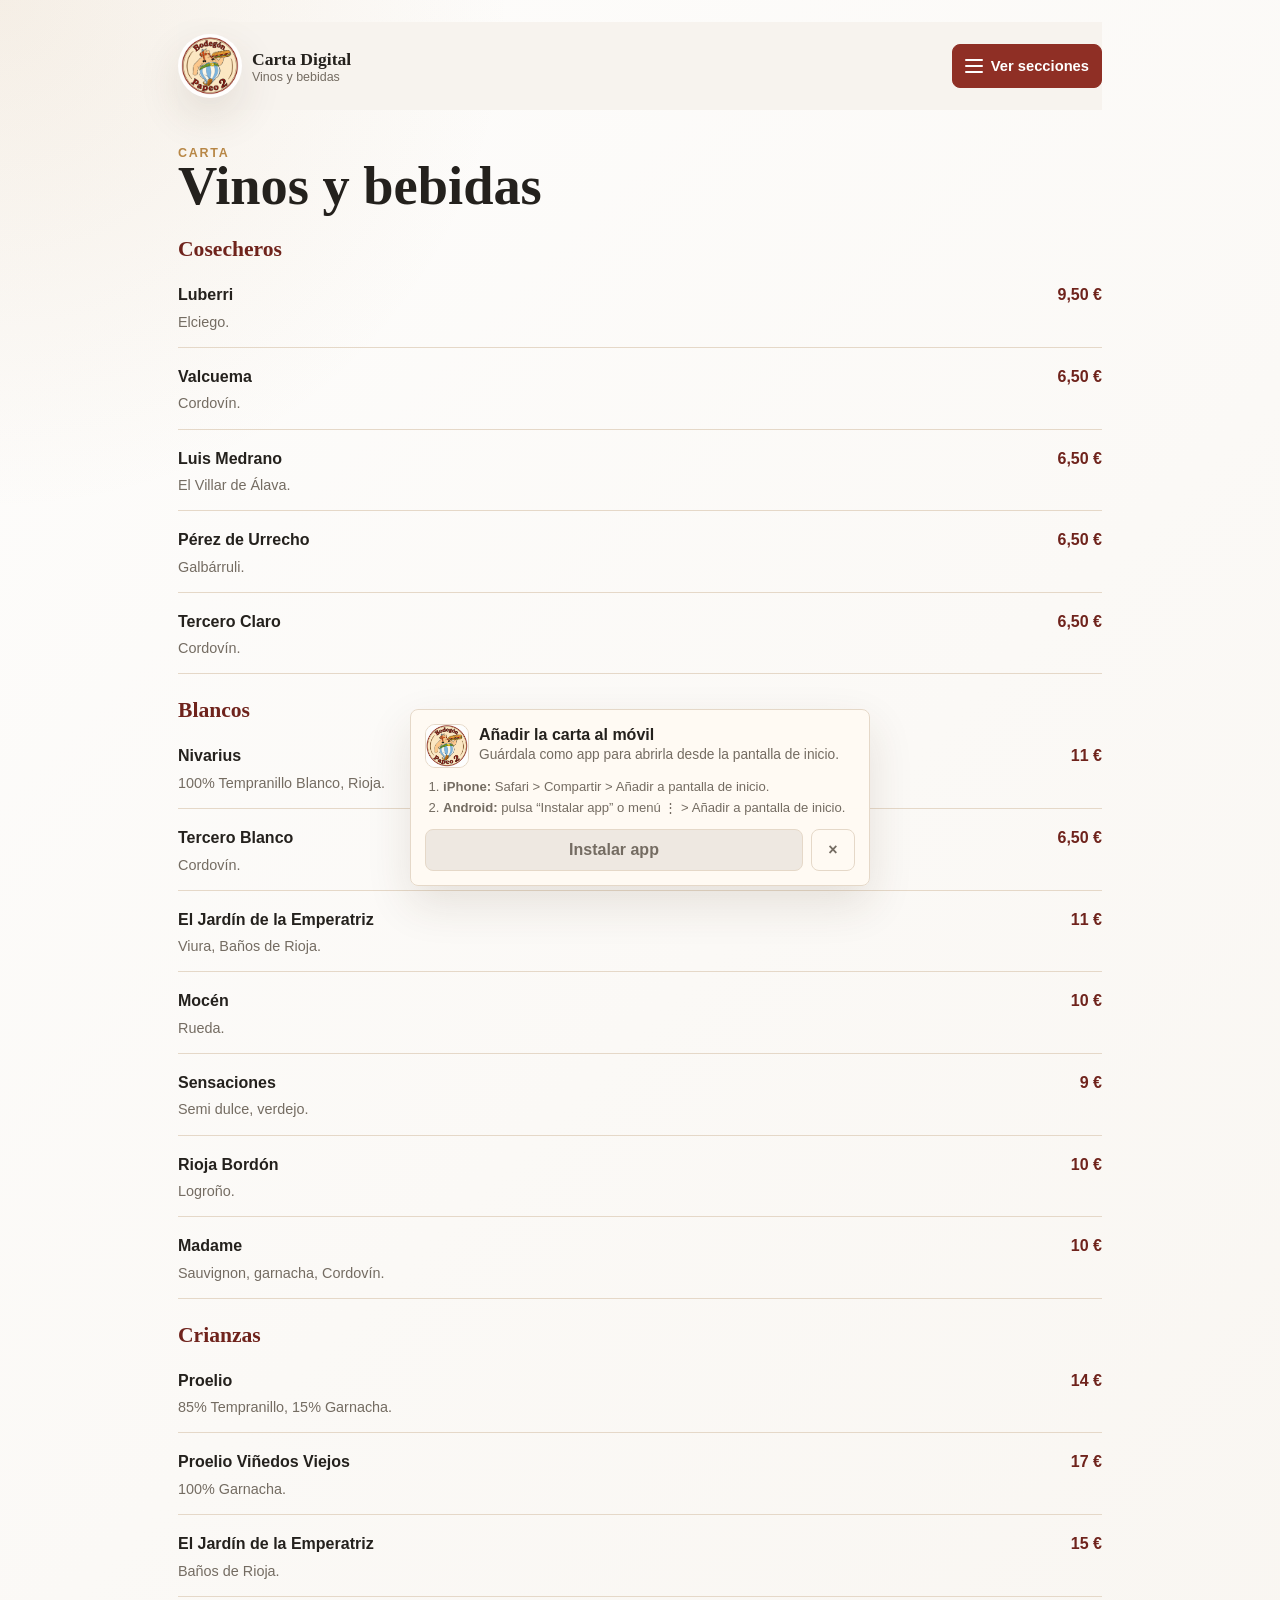
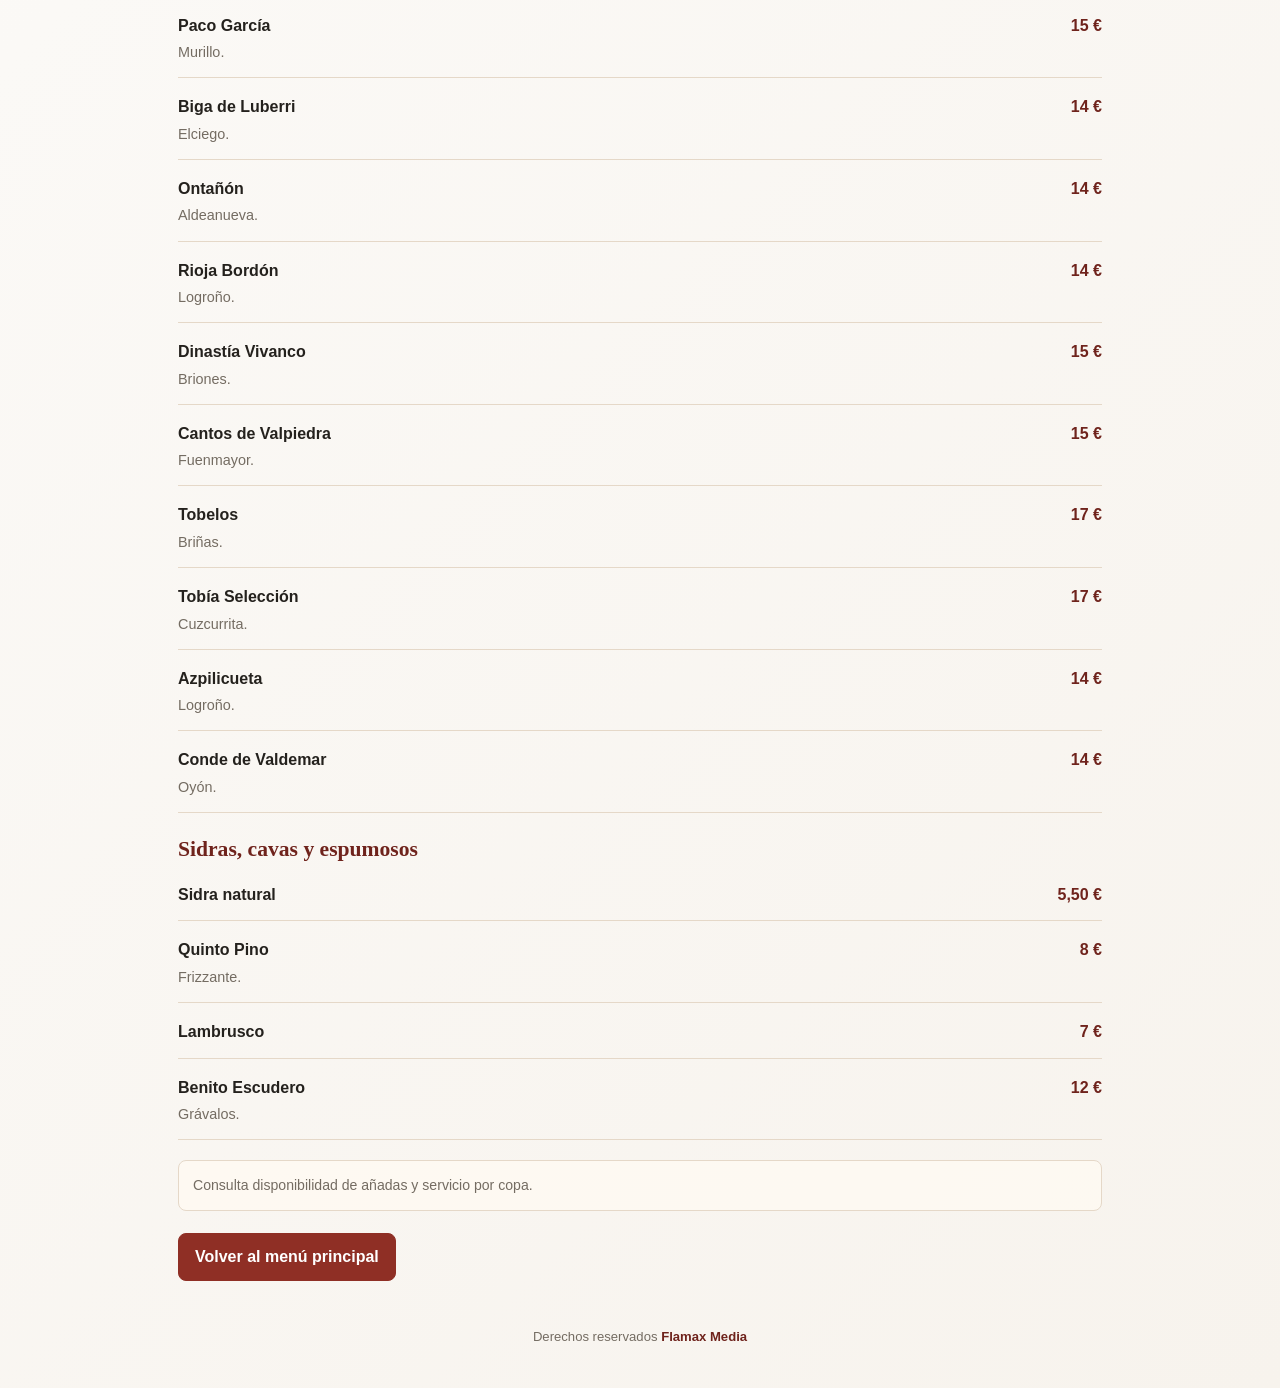
<file: vinos-bebidas.html>
<!doctype html>
<html lang="es">
<head><meta charset="utf-8"><meta name="viewport" content="width=device-width, initial-scale=1"><meta name="theme-color" content="#8f2f25"><meta name="apple-mobile-web-app-capable" content="yes"><meta name="apple-mobile-web-app-title" content="Papeo"><title>Vinos y bebidas | Carta Digital</title><link rel="manifest" href="manifest.webmanifest"><link rel="apple-touch-icon" href="img/icon-192.png"><link rel="stylesheet" href="css/style.css"></head>
<body>
  <div class="site-shell">
    <header class="page-header"><a class="header-brand" href="index.html"><img class="brand-logo small" src="img/logo.png" alt="Logo del bar"><span class="header-title"><strong>Carta Digital</strong><span>Vinos y bebidas</span></span></a><button class="sections-toggle" type="button" data-sections-toggle aria-expanded="false" aria-controls="sections-nav"><span class="hamburger" aria-hidden="true"><span></span><span></span><span></span></span>Ver secciones</button></header>
    <nav class="section-nav" id="sections-nav" data-sections-nav aria-label="Cambiar sección"><a href="ensaladas.html">Ensaladas</a><a href="raciones.html">Raciones</a><a href="tablas-variadas.html">Tablas variadas</a><a href="cazuelitas.html">Cazuelitas</a><a href="bocadillos-frios.html">Bocadillos fríos</a><a href="bocadillos-calientes.html">Bocadillos calientes</a><a href="ingredientes-adicionales.html">Ingredientes adicionales</a><a aria-current="page" href="vinos-bebidas.html">Vinos y bebidas</a><a href="postres.html">Postres de la casa</a></nav>
    <main class="menu-section">
      <section class="section-heading"><p class="eyebrow">Carta</p><h1>Vinos y bebidas</h1></section>
      <h2 class="subsection-title">Cosecheros</h2>
      <ul class="menu-list">
        <li class="menu-item"><span class="item-name">Luberri</span><span class="item-price">9,50 €</span><p class="item-desc">Elciego.</p></li>
        <li class="menu-item"><span class="item-name">Valcuema</span><span class="item-price">6,50 €</span><p class="item-desc">Cordovín.</p></li>
        <li class="menu-item"><span class="item-name">Luis Medrano</span><span class="item-price">6,50 €</span><p class="item-desc">El Villar de Álava.</p></li>
        <li class="menu-item"><span class="item-name">Pérez de Urrecho</span><span class="item-price">6,50 €</span><p class="item-desc">Galbárruli.</p></li>
        <li class="menu-item"><span class="item-name">Tercero Claro</span><span class="item-price">6,50 €</span><p class="item-desc">Cordovín.</p></li>
      </ul>
      <h2 class="subsection-title">Blancos</h2>
      <ul class="menu-list">
        <li class="menu-item"><span class="item-name">Nivarius</span><span class="item-price">11 €</span><p class="item-desc">100% Tempranillo Blanco, Rioja.</p></li>
        <li class="menu-item"><span class="item-name">Tercero Blanco</span><span class="item-price">6,50 €</span><p class="item-desc">Cordovín.</p></li>
        <li class="menu-item"><span class="item-name">El Jardín de la Emperatriz</span><span class="item-price">11 €</span><p class="item-desc">Viura, Baños de Rioja.</p></li>
        <li class="menu-item"><span class="item-name">Mocén</span><span class="item-price">10 €</span><p class="item-desc">Rueda.</p></li>
        <li class="menu-item"><span class="item-name">Sensaciones</span><span class="item-price">9 €</span><p class="item-desc">Semi dulce, verdejo.</p></li>
        <li class="menu-item"><span class="item-name">Rioja Bordón</span><span class="item-price">10 €</span><p class="item-desc">Logroño.</p></li>
        <li class="menu-item"><span class="item-name">Madame</span><span class="item-price">10 €</span><p class="item-desc">Sauvignon, garnacha, Cordovín.</p></li>
      </ul>
      <h2 class="subsection-title">Crianzas</h2>
      <ul class="menu-list">
        <li class="menu-item"><span class="item-name">Proelio</span><span class="item-price">14 €</span><p class="item-desc">85% Tempranillo, 15% Garnacha.</p></li>
        <li class="menu-item"><span class="item-name">Proelio Viñedos Viejos</span><span class="item-price">17 €</span><p class="item-desc">100% Garnacha.</p></li>
        <li class="menu-item"><span class="item-name">El Jardín de la Emperatriz</span><span class="item-price">15 €</span><p class="item-desc">Baños de Rioja.</p></li>
        <li class="menu-item"><span class="item-name">Paco García</span><span class="item-price">15 €</span><p class="item-desc">Murillo.</p></li>
        <li class="menu-item"><span class="item-name">Biga de Luberri</span><span class="item-price">14 €</span><p class="item-desc">Elciego.</p></li>
        <li class="menu-item"><span class="item-name">Ontañón</span><span class="item-price">14 €</span><p class="item-desc">Aldeanueva.</p></li>
        <li class="menu-item"><span class="item-name">Rioja Bordón</span><span class="item-price">14 €</span><p class="item-desc">Logroño.</p></li>
        <li class="menu-item"><span class="item-name">Dinastía Vivanco</span><span class="item-price">15 €</span><p class="item-desc">Briones.</p></li>
        <li class="menu-item"><span class="item-name">Cantos de Valpiedra</span><span class="item-price">15 €</span><p class="item-desc">Fuenmayor.</p></li>
        <li class="menu-item"><span class="item-name">Tobelos</span><span class="item-price">17 €</span><p class="item-desc">Briñas.</p></li>
        <li class="menu-item"><span class="item-name">Tobía Selección</span><span class="item-price">17 €</span><p class="item-desc">Cuzcurrita.</p></li>
        <li class="menu-item"><span class="item-name">Azpilicueta</span><span class="item-price">14 €</span><p class="item-desc">Logroño.</p></li>
        <li class="menu-item"><span class="item-name">Conde de Valdemar</span><span class="item-price">14 €</span><p class="item-desc">Oyón.</p></li>
      </ul>
      <h2 class="subsection-title">Sidras, cavas y espumosos</h2>
      <ul class="menu-list">
        <li class="menu-item"><span class="item-name">Sidra natural</span><span class="item-price">5,50 €</span></li>
        <li class="menu-item"><span class="item-name">Quinto Pino</span><span class="item-price">8 €</span><p class="item-desc">Frizzante.</p></li>
        <li class="menu-item"><span class="item-name">Lambrusco</span><span class="item-price">7 €</span></li>
        <li class="menu-item"><span class="item-name">Benito Escudero</span><span class="item-price">12 €</span><p class="item-desc">Grávalos.</p></li>
      </ul>
      <p class="note">Consulta disponibilidad de añadas y servicio por copa.</p>
      <a class="back-link" href="index.html">Volver al menú principal</a>
    </main>
    <footer class="site-footer">
      Derechos reservados <a href="https://flamaxmedia.es/" target="_blank" rel="noopener">Flamax Media</a>
    </footer>
  </div>
  <script src="js/main.js"></script>
</body>
</html>
</file>
<file: css/style.css>
:root {
  --bg: #f7f3ed;
  --paper: #fffaf3;
  --ink: #24211d;
  --muted: #746c62;
  --line: #e5d8c8;
  --accent: #8f2f25;
  --accent-dark: #6f231c;
  --gold: #b88746;
  --shadow: 0 18px 45px rgba(70, 50, 28, 0.12);
}

* {
  box-sizing: border-box;
}

html {
  scroll-behavior: smooth;
}

body {
  margin: 0;
  min-height: 100vh;
  color: var(--ink);
  font-family: Arial, Helvetica, sans-serif;
  background:
    radial-gradient(circle at top left, rgba(184, 135, 70, 0.12), transparent 32rem),
    linear-gradient(135deg, rgba(255, 255, 255, 0.82), rgba(247, 243, 237, 0.94)),
    var(--bg);
}

a {
  color: inherit;
}

.site-shell {
  width: min(100%, 980px);
  margin: 0 auto;
  padding: 22px 16px 36px;
}

.cover {
  min-height: 100vh;
  display: flex;
  flex-direction: column;
  justify-content: center;
  gap: 24px;
}

.brand {
  display: grid;
  justify-items: center;
  gap: 12px;
  text-align: center;
}

.brand-logo {
  width: 118px;
  height: 118px;
  object-fit: cover;
  border-radius: 50%;
  border: 4px solid rgba(255, 255, 255, 0.9);
  box-shadow: var(--shadow);
  background: var(--paper);
}

.brand-logo.small {
  width: 64px;
  height: 64px;
  border-width: 3px;
}

.eyebrow {
  margin: 0;
  color: var(--gold);
  font-size: 0.78rem;
  font-weight: 700;
  letter-spacing: 0.14em;
  text-transform: uppercase;
}

h1 {
  margin: 0;
  font-family: Georgia, "Times New Roman", serif;
  font-size: clamp(2.25rem, 8vw, 4.2rem);
  font-weight: 700;
  line-height: 0.98;
}

.intro {
  max-width: 36rem;
  margin: 0;
  color: var(--muted);
  font-size: 1rem;
  line-height: 1.55;
}

.home-photo {
  width: 100%;
  min-height: 150px;
  height: clamp(150px, 30vw, 260px);
  object-fit: cover;
  border-radius: 8px;
  box-shadow: var(--shadow);
}

.section-grid {
  display: grid;
  grid-template-columns: 1fr;
  gap: 10px;
}

.section-link {
  display: flex;
  min-height: 58px;
  align-items: center;
  justify-content: space-between;
  gap: 14px;
  padding: 16px 18px;
  color: var(--ink);
  text-decoration: none;
  background: rgba(255, 250, 243, 0.94);
  border: 1px solid var(--line);
  border-radius: 8px;
  box-shadow: 0 9px 24px rgba(70, 50, 28, 0.08);
  font-size: 1.05rem;
  font-weight: 700;
}

.section-link::after {
  content: ">";
  color: var(--accent);
  font-size: 1.2rem;
}

.social-section {
  margin-top: 14px;
}

.social-link {
  background: var(--accent);
  color: white;
  border-color: var(--accent);
}

.social-link::after {
  color: white;
}

.contact-panel {
  margin-top: 14px;
  padding: 14px;
  background: rgba(255, 250, 243, 0.92);
  border: 1px solid var(--line);
  border-radius: 8px;
  box-shadow: 0 9px 24px rgba(70, 50, 28, 0.08);
}

.contact-panel h2 {
  margin: 0 0 8px;
  font-size: 1rem;
}

.contact-panel p {
  margin: 6px 0;
  color: var(--muted);
  font-size: 0.94rem;
  line-height: 1.35;
}

.contact-panel a {
  color: var(--accent-dark);
  font-weight: 700;
  text-decoration: none;
}

.contact-panel a:hover,
.contact-panel a:focus-visible {
  text-decoration: underline;
}

.section-link:focus-visible,
.section-link:hover,
.back-link:focus-visible,
.back-link:hover,
.sections-toggle:focus-visible,
.sections-toggle:hover {
  outline: 3px solid rgba(143, 47, 37, 0.22);
  border-color: rgba(143, 47, 37, 0.45);
}

.page-header {
  position: sticky;
  top: 0;
  z-index: 10;
  display: flex;
  align-items: center;
  justify-content: space-between;
  gap: 12px;
  padding: 12px 0;
  background: rgba(247, 243, 237, 0.94);
  backdrop-filter: blur(10px);
}

.header-brand {
  display: flex;
  align-items: center;
  gap: 10px;
  min-width: 0;
  text-decoration: none;
}

.header-title {
  min-width: 0;
}

.header-title strong {
  display: block;
  overflow: hidden;
  font-family: Georgia, "Times New Roman", serif;
  font-size: 1.1rem;
  text-overflow: ellipsis;
  white-space: nowrap;
}

.header-title span {
  display: block;
  color: var(--muted);
  font-size: 0.78rem;
}

.sections-toggle {
  display: inline-flex;
  min-height: 44px;
  align-items: center;
  gap: 8px;
  padding: 10px 12px;
  color: white;
  background: var(--accent);
  border: 1px solid var(--accent);
  border-radius: 8px;
  font: inherit;
  font-size: 0.92rem;
  font-weight: 700;
  cursor: pointer;
}

.hamburger {
  width: 18px;
  display: grid;
  gap: 4px;
}

.hamburger span {
  height: 2px;
  background: currentColor;
  border-radius: 2px;
}

.section-nav {
  display: none;
  margin: 4px 0 18px;
  padding: 10px;
  background: var(--paper);
  border: 1px solid var(--line);
  border-radius: 8px;
  box-shadow: var(--shadow);
}

.section-nav.is-open {
  display: grid;
  gap: 6px;
}

.section-nav a {
  padding: 12px;
  color: var(--ink);
  text-decoration: none;
  border-radius: 6px;
  font-weight: 700;
}

.section-nav a:hover,
.section-nav a[aria-current="page"] {
  color: var(--accent-dark);
  background: rgba(143, 47, 37, 0.08);
}

.menu-section {
  padding: 18px 0 26px;
}

.section-heading {
  margin: 18px 0 16px;
}

.section-heading h1 {
  font-size: clamp(2rem, 9vw, 3.4rem);
}

.menu-list {
  display: grid;
  gap: 10px;
  margin: 0;
  padding: 0;
  list-style: none;
}

.menu-item {
  display: grid;
  grid-template-columns: minmax(0, 1fr) auto;
  gap: 8px 16px;
  padding: 14px 0;
  border-bottom: 1px solid var(--line);
}

.item-name {
  min-width: 0;
  font-weight: 700;
  line-height: 1.28;
}

.item-price {
  color: var(--accent-dark);
  font-weight: 800;
  line-height: 1.28;
  text-align: right;
  white-space: nowrap;
}

.item-desc {
  grid-column: 1 / -1;
  margin: -2px 0 0;
  color: var(--muted);
  font-size: 0.9rem;
  line-height: 1.4;
}

.subsection-title {
  margin: 24px 0 8px;
  color: var(--accent-dark);
  font-family: Georgia, "Times New Roman", serif;
  font-size: 1.35rem;
}

.note {
  margin: 20px 0 0;
  padding: 14px;
  color: var(--muted);
  background: rgba(255, 250, 243, 0.8);
  border: 1px solid var(--line);
  border-radius: 8px;
  font-size: 0.88rem;
  line-height: 1.45;
}

.back-link {
  display: inline-flex;
  min-height: 48px;
  align-items: center;
  justify-content: center;
  margin-top: 22px;
  padding: 12px 16px;
  color: white;
  text-decoration: none;
  background: var(--accent);
  border: 1px solid var(--accent);
  border-radius: 8px;
  font-weight: 800;
}

.site-footer {
  padding: 22px 0 8px;
  color: var(--muted);
  font-size: 0.82rem;
  text-align: center;
}

.site-footer a {
  color: var(--accent-dark);
  font-weight: 700;
  text-decoration: none;
}

.site-footer a:hover,
.site-footer a:focus-visible {
  text-decoration: underline;
}

.install-card {
  position: fixed;
  right: 14px;
  bottom: 14px;
  left: 14px;
  z-index: 30;
  max-width: 460px;
  margin: 0 auto;
  padding: 14px;
  background: rgba(255, 250, 243, 0.98);
  border: 1px solid var(--line);
  border-radius: 8px;
  box-shadow: var(--shadow);
}

.install-card[hidden] {
  display: none;
}

.install-head {
  display: flex;
  align-items: center;
  gap: 10px;
}

.install-icon {
  width: 44px;
  height: 44px;
  object-fit: cover;
  border-radius: 10px;
  border: 1px solid var(--line);
}

.install-title {
  margin: 0;
  font-size: 1rem;
  font-weight: 800;
}

.install-text {
  margin: 2px 0 0;
  color: var(--muted);
  font-size: 0.86rem;
  line-height: 1.35;
}

.install-actions {
  display: flex;
  align-items: center;
  gap: 8px;
  margin-top: 12px;
}

.install-button,
.install-close {
  min-height: 42px;
  border-radius: 8px;
  font: inherit;
  font-weight: 800;
  cursor: pointer;
}

.install-button {
  flex: 1;
  color: white;
  background: var(--accent);
  border: 1px solid var(--accent);
}

.install-button:disabled {
  color: var(--muted);
  background: rgba(116, 108, 98, 0.12);
  border-color: var(--line);
  cursor: default;
}

.install-close {
  width: 44px;
  color: var(--muted);
  background: transparent;
  border: 1px solid var(--line);
}

.install-steps {
  margin: 10px 0 0;
  padding-left: 18px;
  color: var(--muted);
  font-size: 0.82rem;
  line-height: 1.35;
}

.install-steps li + li {
  margin-top: 4px;
}

@media (min-width: 680px) {
  .site-shell {
    padding-inline: 28px;
  }

  .cover {
    min-height: 92vh;
  }

  .section-grid {
    grid-template-columns: repeat(2, minmax(0, 1fr));
  }

  .section-link {
    min-height: 66px;
    padding: 18px 20px;
  }

  .menu-list {
    gap: 4px;
  }

  .menu-item {
    padding-block: 15px;
  }
}

@media (min-width: 940px) {
  .cover {
    display: grid;
    grid-template-columns: 0.9fr 1.1fr;
    align-items: center;
  }

  .brand {
    justify-items: start;
    text-align: left;
  }

  .brand-logo {
    width: 138px;
    height: 138px;
  }
}
</file>
